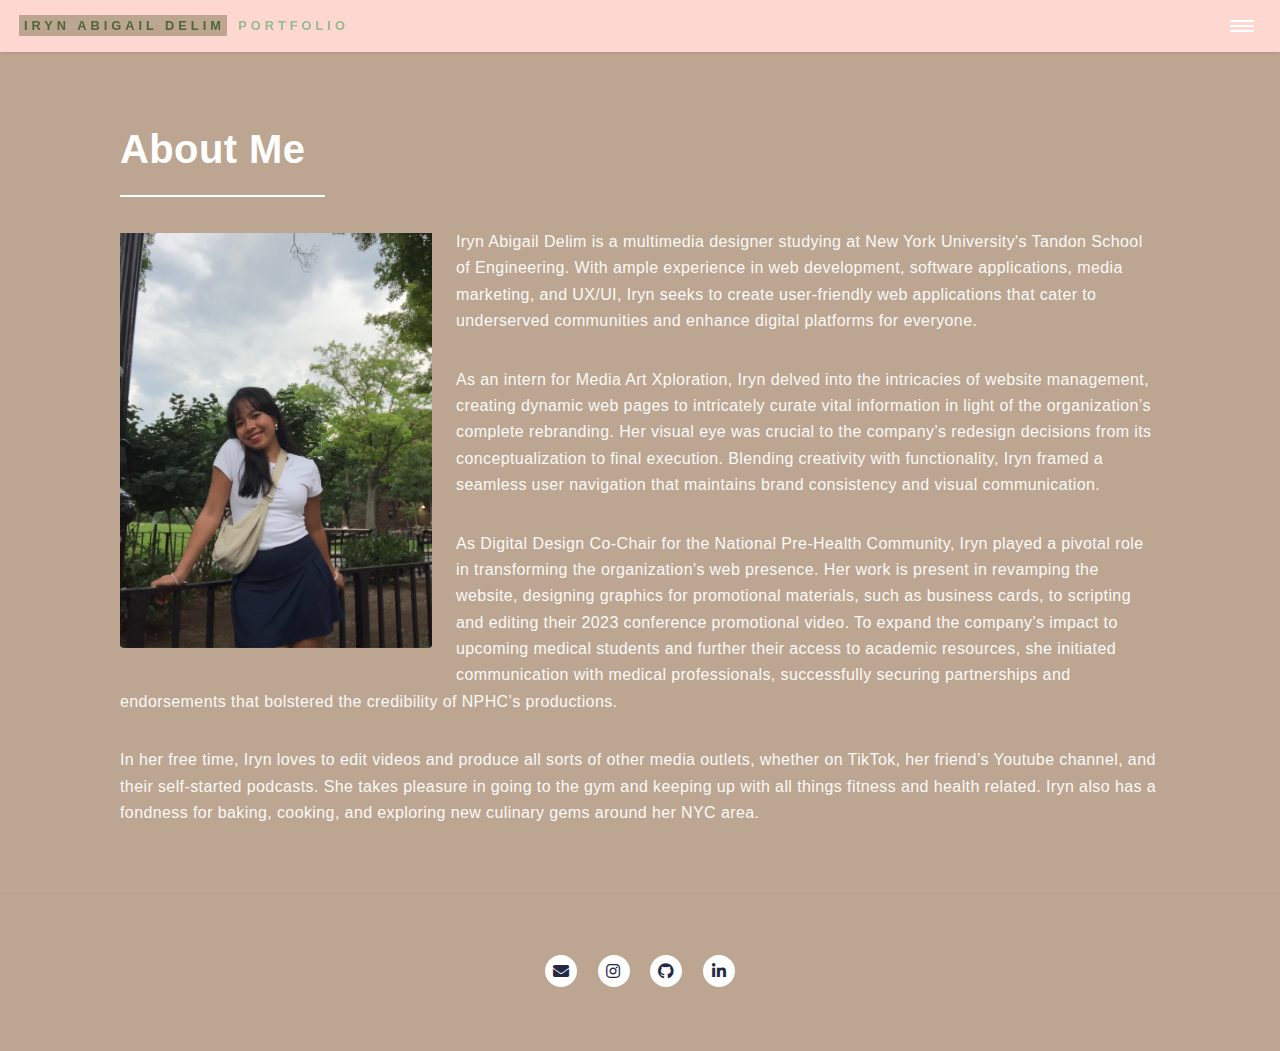
<file: aboutme.html>
<!DOCTYPE HTML>

<html>
	<head>
		<title>Iryn Abigail Delim - About Me</title>
		<meta charset="utf-8" />
		<meta name="viewport" content="width=device-width, initial-scale=1, user-scalable=no" />
		<link rel="stylesheet" href="assets/css/main.css" />
		<noscript><link rel="stylesheet" href="assets/css/noscript.css" /></noscript>
	</head>
	<body class="is-preload">

		<!-- Wrapper -->
			<div id="wrapper">

				<!-- Header -->
					<header id="header">
						<a href="index.html" class="logo"><strong>IRYN ABIGAIL DELIM</strong> <span>PORTFOLIO</span></a>
						<nav>
							<a href="#menu"></a>
						</nav>
					</header>

				<!-- Menu -->
					<nav id="menu">
						<ul class="links">
							<li><a href="index.html">Home</a></li>
							<li><a href="aboutme.html">About Me</a></li>
							<li><a href="work.html">Work</a></li>
							<li><a href="landing.html">Projects</a></li>
						</ul>
						<ul class="actions stacked">
							<li><a href="Resume.pdf" class="button primary fit">Resume</a></li>
						</ul>
					</nav>

				<!-- Main -->
					<div id="main" class="alt">
						<!-- One -->
						<section id="one">
							<div class="inner">
								<header class="major">
									<h1>About Me</h1>
								</header>
								<a class="image left" >
									<img src="images/headshot.png" alt="headshot"/> 
								</a>
								<div class="content">
									<div>
										<p>Iryn Abigail Delim is a multimedia designer studying at New York University's Tandon School of Engineering. With ample experience in web development, software applications, media marketing, and UX/UI, Iryn seeks to create user-friendly web applications that cater to underserved communities and enhance digital platforms for everyone.</p>
										<p>As an intern for Media Art Xploration, Iryn delved into the intricacies of website management, creating dynamic web pages to intricately curate vital information in light of the organization’s complete rebranding. Her visual eye was crucial to the company’s redesign decisions from its conceptualization to final execution. Blending creativity with functionality, Iryn framed a seamless user navigation that maintains brand consistency and visual communication.</p>
										<p>As Digital Design Co-Chair for the National Pre-Health Community, Iryn played a pivotal role in transforming the organization's web presence. Her work is present in revamping the website, designing graphics for promotional materials, such as business cards, to scripting and editing their 2023 conference promotional video. To expand the company’s impact to upcoming medical students and further their access to academic resources, she initiated communication with medical professionals, successfully securing partnerships and endorsements that bolstered the credibility of NPHC’s productions.</p>
										<p>In her free time, Iryn loves to edit videos and produce all sorts of other media outlets, whether on TikTok, her friend’s Youtube channel, and their self-started podcasts. She takes pleasure in going to the gym and keeping up with all things fitness and health related. Iryn also has a fondness for baking, cooking, and exploring new culinary gems around her NYC area.</p>
									</div>
							</section>
					</div>


				<!-- Footer -->
					<footer id="footer">
						<div class="inner">
							<ul class="icons">
								<li><a href="irynadelim@gmail.com" class="icon solid alt fa-envelope"><span class="label">Email</span></a></li>
								<li><a href="https://www.instagram.com/irynadelim/?hl=en" class="icon brands alt fa-instagram"><span class="label">Instagram</span></a></li>
								<li><a href="https://github.com/irynabi" class="icon brands alt fa-github"><span class="label">GitHub</span></a></li>
								<li><a href="https://www.linkedin.com/in/iryn-abigail-delim-1a783a264/" class="icon brands alt fa-linkedin-in"><span class="label">LinkedIn</span></a></li>
							</ul>
						</div>
					</footer>

			</div>

		<!-- Scripts -->
			<script src="assets/js/jquery.min.js"></script>
			<script src="assets/js/jquery.scrolly.min.js"></script>
			<script src="assets/js/jquery.scrollex.min.js"></script>
			<script src="assets/js/browser.min.js"></script>
			<script src="assets/js/breakpoints.min.js"></script>
			<script src="assets/js/util.js"></script>
			<script src="assets/js/main.js"></script>

	</body>
</html>
</file>
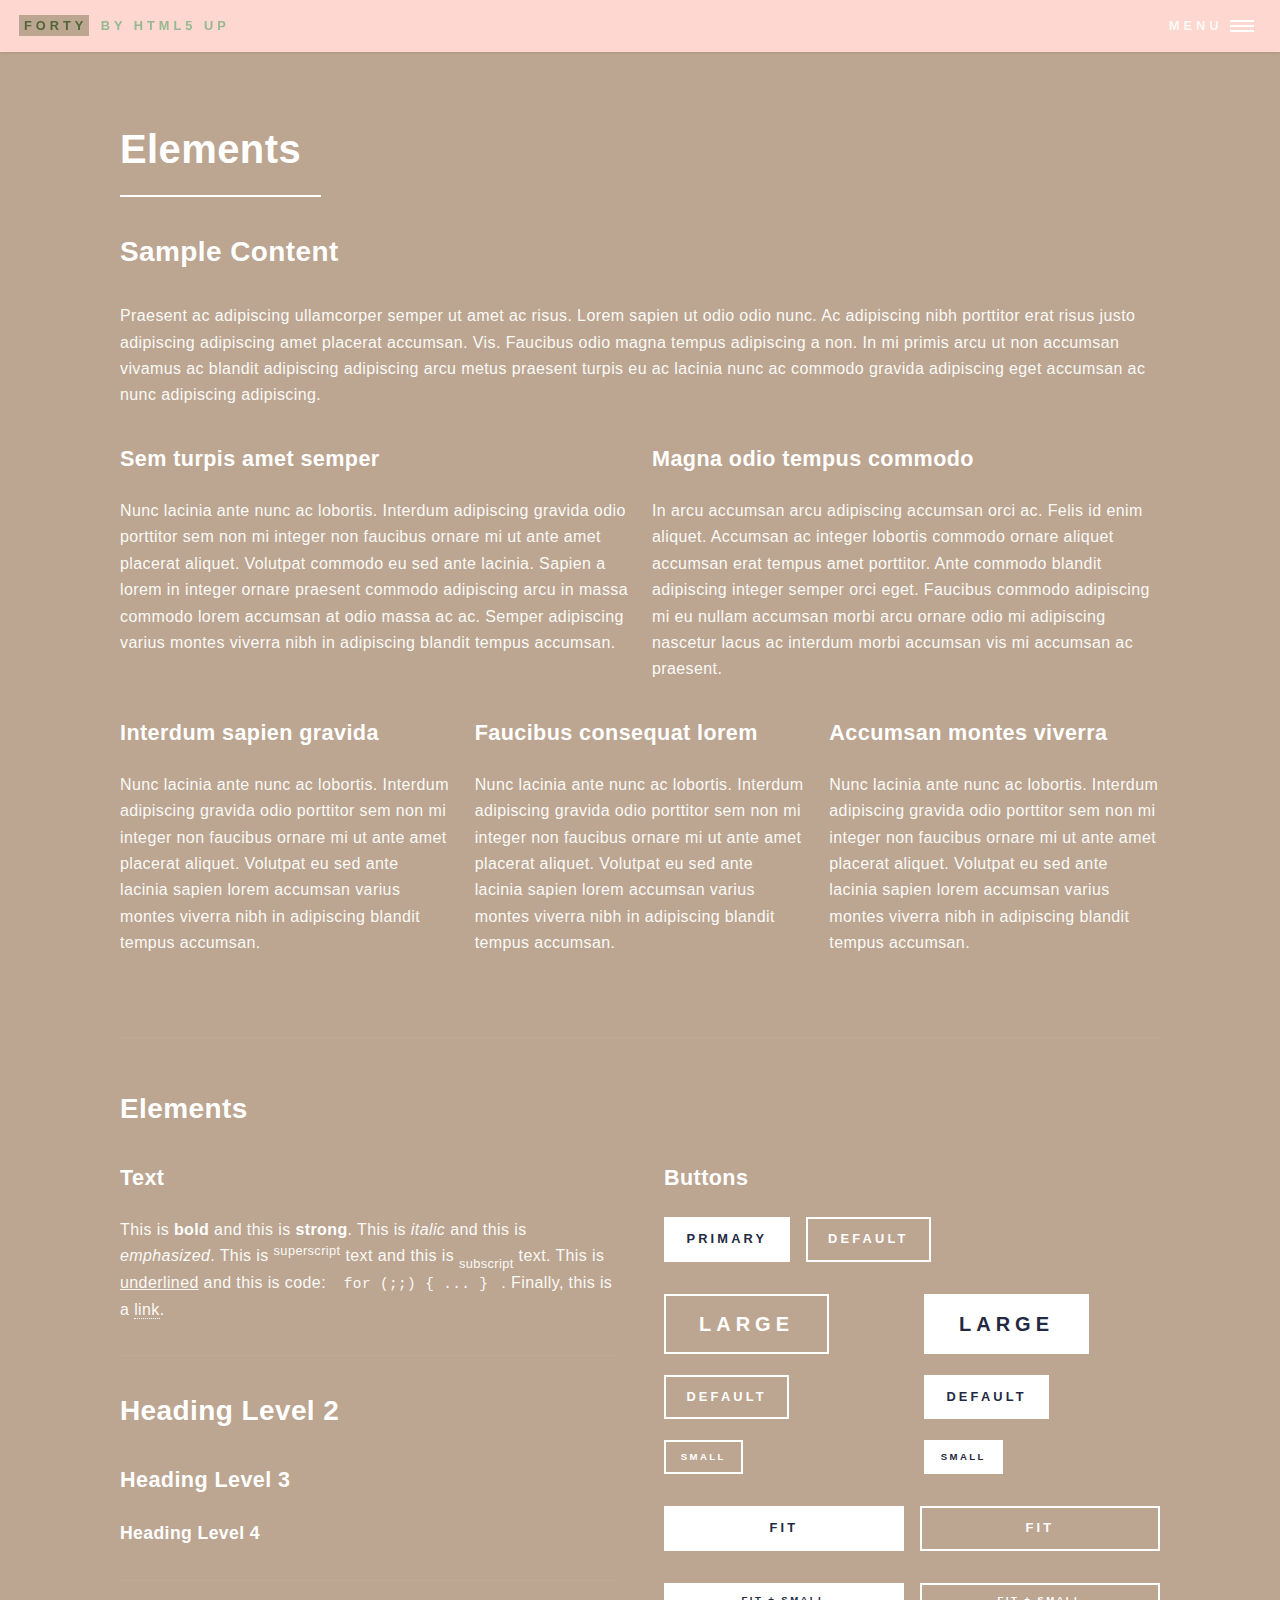
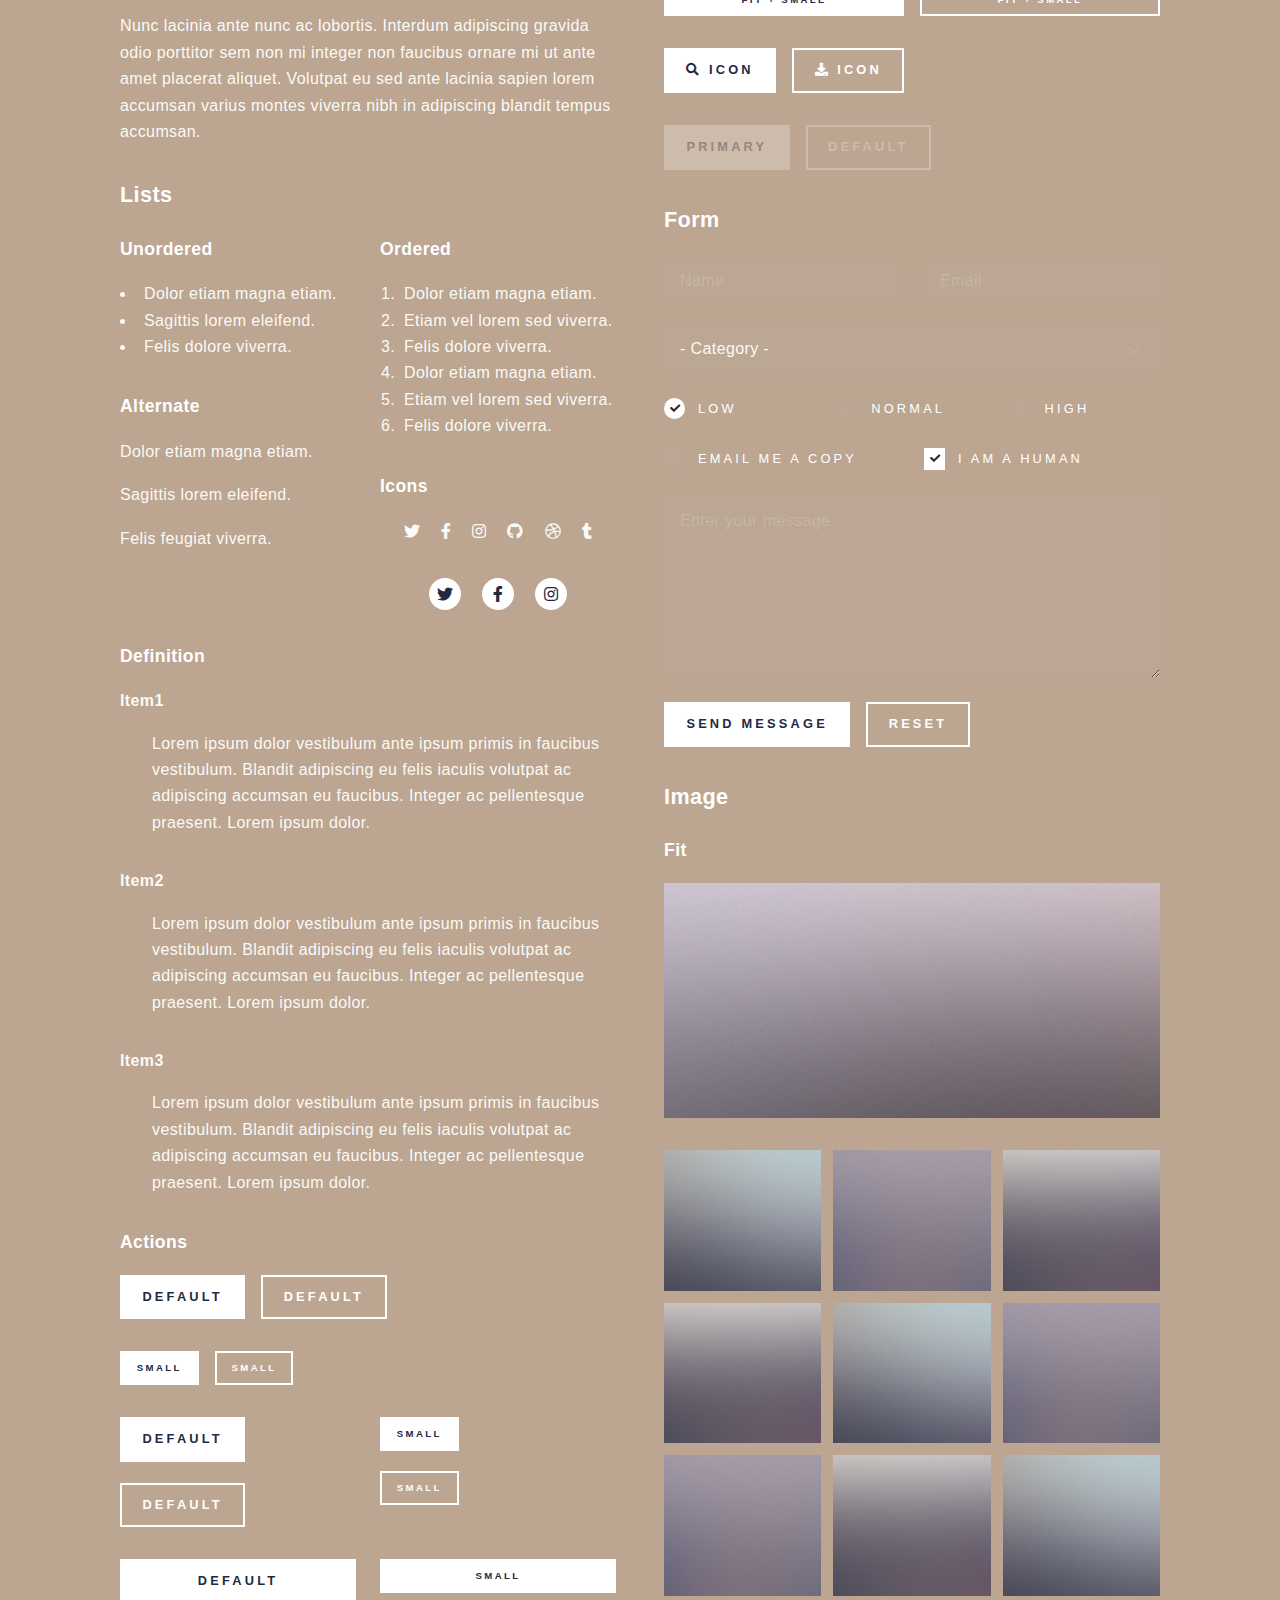
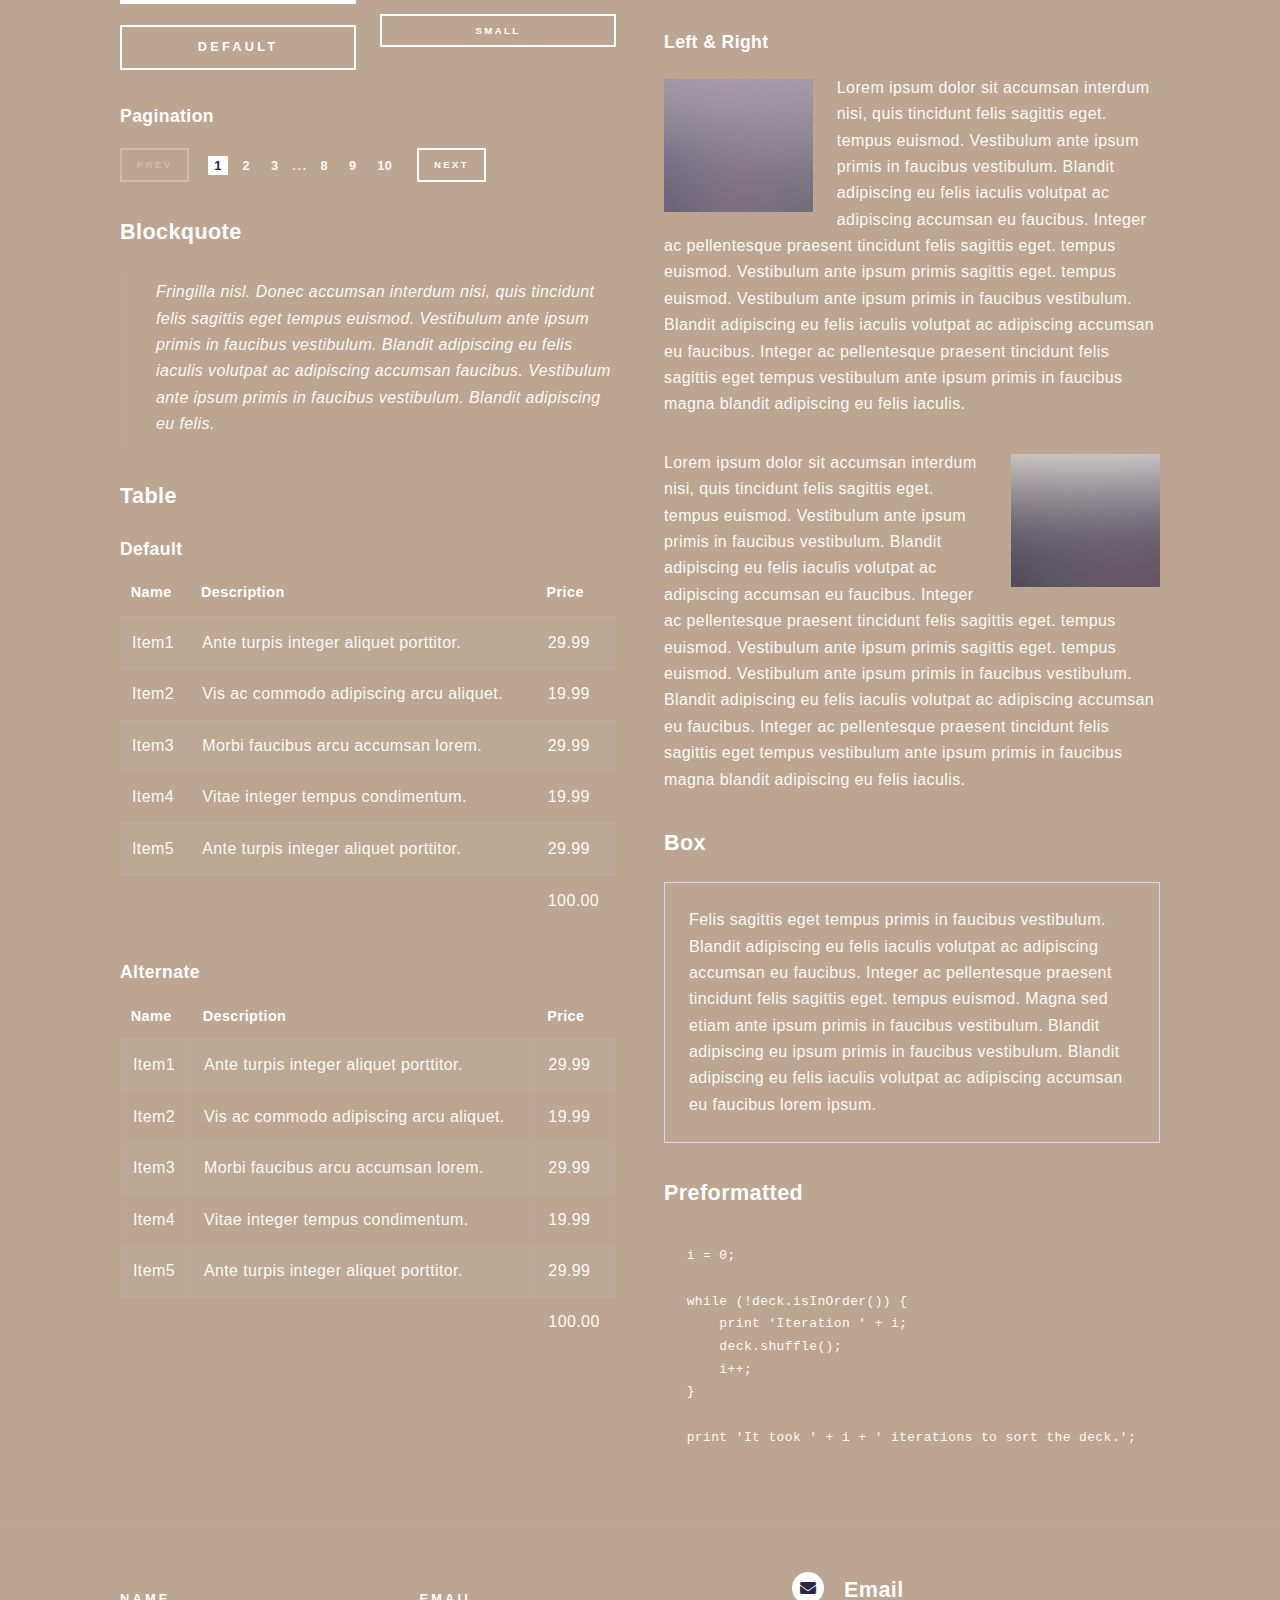
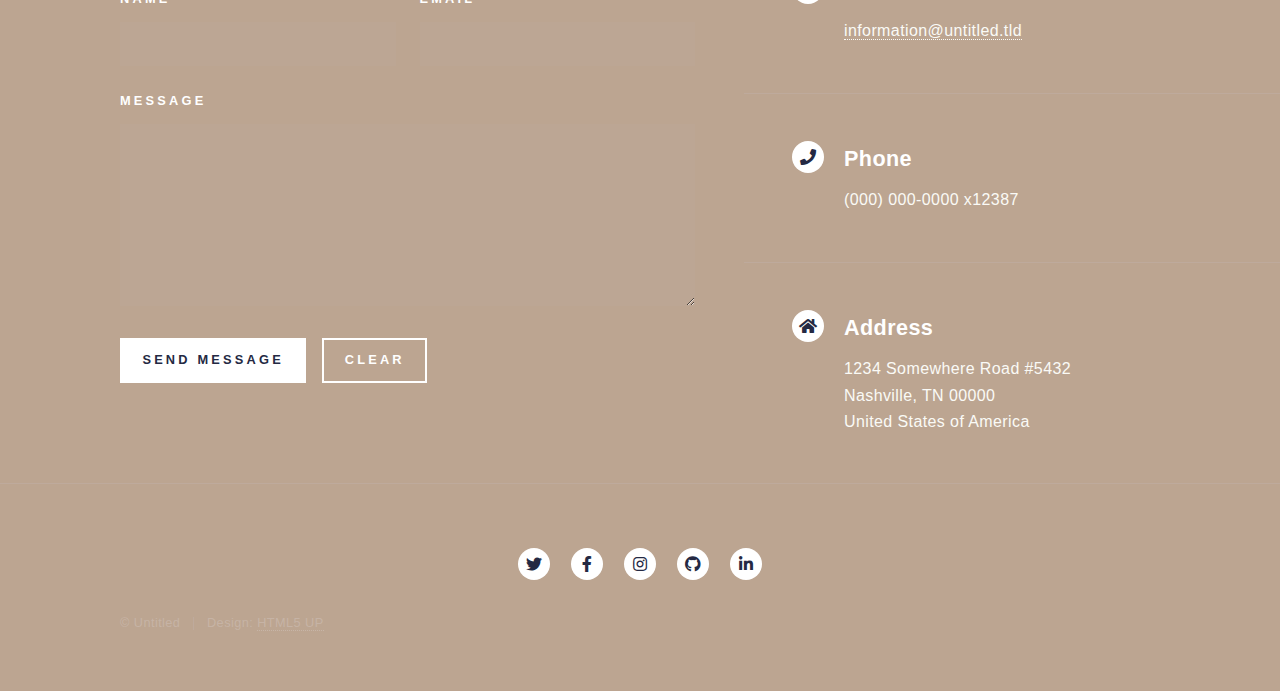
<file: elements.html>
<!DOCTYPE HTML>
<!--
	Forty by HTML5 UP
	html5up.net | @ajlkn
	Free for personal and commercial use under the CCA 3.0 license (html5up.net/license)
-->
<html>
	<head>
		<title>Elements - Forty by HTML5 UP</title>
		<meta charset="utf-8" />
		<meta name="viewport" content="width=device-width, initial-scale=1, user-scalable=no" />
		<link rel="stylesheet" href="assets/css/main.css" />
		<noscript><link rel="stylesheet" href="assets/css/noscript.css" /></noscript>
	</head>
	<body class="is-preload">

		<!-- Wrapper -->
			<div id="wrapper">

				<!-- Header -->
					<header id="header">
						<a href="index.html" class="logo"><strong>Forty</strong> <span>by HTML5 UP</span></a>
						<nav>
							<a href="#menu">Menu</a>
						</nav>
					</header>

				<!-- Menu -->
					<nav id="menu">
						<ul class="links">
							<li><a href="index.html">Home</a></li>
							<li><a href="landing.html">Landing</a></li>
							<li><a href="generic.html">Generic</a></li>
							<li><a href="elements.html">Elements</a></li>
						</ul>
						<ul class="actions stacked">
							<li><a href="#" class="button primary fit">Get Started</a></li>
							<li><a href="#" class="button fit">Log In</a></li>
						</ul>
					</nav>

				<!-- Main -->
					<div id="main" class="alt">

						<!-- One -->
							<section id="one">
								<div class="inner">
									<header class="major">
										<h1>Elements</h1>
									</header>

									<!-- Content -->
										<h2 id="content">Sample Content</h2>
										<p>Praesent ac adipiscing ullamcorper semper ut amet ac risus. Lorem sapien ut odio odio nunc. Ac adipiscing nibh porttitor erat risus justo adipiscing adipiscing amet placerat accumsan. Vis. Faucibus odio magna tempus adipiscing a non. In mi primis arcu ut non accumsan vivamus ac blandit adipiscing adipiscing arcu metus praesent turpis eu ac lacinia nunc ac commodo gravida adipiscing eget accumsan ac nunc adipiscing adipiscing.</p>
										<div class="row">
											<div class="col-6 col-12-small">
												<h3>Sem turpis amet semper</h3>
												<p>Nunc lacinia ante nunc ac lobortis. Interdum adipiscing gravida odio porttitor sem non mi integer non faucibus ornare mi ut ante amet placerat aliquet. Volutpat commodo eu sed ante lacinia. Sapien a lorem in integer ornare praesent commodo adipiscing arcu in massa commodo lorem accumsan at odio massa ac ac. Semper adipiscing varius montes viverra nibh in adipiscing blandit tempus accumsan.</p>
											</div>
											<div class="col-6 col-12-small">
												<h3>Magna odio tempus commodo</h3>
												<p>In arcu accumsan arcu adipiscing accumsan orci ac. Felis id enim aliquet. Accumsan ac integer lobortis commodo ornare aliquet accumsan erat tempus amet porttitor. Ante commodo blandit adipiscing integer semper orci eget. Faucibus commodo adipiscing mi eu nullam accumsan morbi arcu ornare odio mi adipiscing nascetur lacus ac interdum morbi accumsan vis mi accumsan ac praesent.</p>
											</div>
											<!-- Break -->
											<div class="col-4 col-12-medium">
												<h3>Interdum sapien gravida</h3>
												<p>Nunc lacinia ante nunc ac lobortis. Interdum adipiscing gravida odio porttitor sem non mi integer non faucibus ornare mi ut ante amet placerat aliquet. Volutpat eu sed ante lacinia sapien lorem accumsan varius montes viverra nibh in adipiscing blandit tempus accumsan.</p>
											</div>
											<div class="col-4 col-12-medium">
												<h3>Faucibus consequat lorem</h3>
												<p>Nunc lacinia ante nunc ac lobortis. Interdum adipiscing gravida odio porttitor sem non mi integer non faucibus ornare mi ut ante amet placerat aliquet. Volutpat eu sed ante lacinia sapien lorem accumsan varius montes viverra nibh in adipiscing blandit tempus accumsan.</p>
											</div>
											<div class="col-4 col-12-medium">
												<h3>Accumsan montes viverra</h3>
												<p>Nunc lacinia ante nunc ac lobortis. Interdum adipiscing gravida odio porttitor sem non mi integer non faucibus ornare mi ut ante amet placerat aliquet. Volutpat eu sed ante lacinia sapien lorem accumsan varius montes viverra nibh in adipiscing blandit tempus accumsan.</p>
											</div>
										</div>

									<hr class="major" />

									<!-- Elements -->
										<h2 id="elements">Elements</h2>
										<div class="row gtr-200">
											<div class="col-6 col-12-medium">

												<!-- Text stuff -->
													<h3>Text</h3>
													<p>This is <b>bold</b> and this is <strong>strong</strong>. This is <i>italic</i> and this is <em>emphasized</em>.
													This is <sup>superscript</sup> text and this is <sub>subscript</sub> text.
													This is <u>underlined</u> and this is code: <code>for (;;) { ... }</code>.
													Finally, this is a <a href="#">link</a>.</p>
													<hr />
													<h2>Heading Level 2</h2>
													<h3>Heading Level 3</h3>
													<h4>Heading Level 4</h4>
													<hr />
													<p>Nunc lacinia ante nunc ac lobortis. Interdum adipiscing gravida odio porttitor sem non mi integer non faucibus ornare mi ut ante amet placerat aliquet. Volutpat eu sed ante lacinia sapien lorem accumsan varius montes viverra nibh in adipiscing blandit tempus accumsan.</p>

												<!-- Lists -->
													<h3>Lists</h3>
													<div class="row">
														<div class="col-6 col-12-small">

															<h4>Unordered</h4>
															<ul>
																<li>Dolor etiam magna etiam.</li>
																<li>Sagittis lorem eleifend.</li>
																<li>Felis dolore viverra.</li>
															</ul>

															<h4>Alternate</h4>
															<ul class="alt">
																<li>Dolor etiam magna etiam.</li>
																<li>Sagittis lorem eleifend.</li>
																<li>Felis feugiat viverra.</li>
															</ul>

														</div>
														<div class="col-6 col-12-small">

															<h4>Ordered</h4>
															<ol>
																<li>Dolor etiam magna etiam.</li>
																<li>Etiam vel lorem sed viverra.</li>
																<li>Felis dolore viverra.</li>
																<li>Dolor etiam magna etiam.</li>
																<li>Etiam vel lorem sed viverra.</li>
																<li>Felis dolore viverra.</li>
															</ol>

															<h4>Icons</h4>
															<ul class="icons">
																<li><a href="#" class="icon brands fa-twitter"><span class="label">Twitter</span></a></li>
																<li><a href="#" class="icon brands fa-facebook-f"><span class="label">Facebook</span></a></li>
																<li><a href="#" class="icon brands fa-instagram"><span class="label">Instagram</span></a></li>
																<li><a href="#" class="icon brands fa-github"><span class="label">Github</span></a></li>
																<li><a href="#" class="icon brands fa-dribbble"><span class="label">Dribbble</span></a></li>
																<li><a href="#" class="icon brands fa-tumblr"><span class="label">Tumblr</span></a></li>
															</ul>
															<ul class="icons">
																<li><a href="#" class="icon brands alt fa-twitter"><span class="label">Twitter</span></a></li>
																<li><a href="#" class="icon brands alt fa-facebook-f"><span class="label">Facebook</span></a></li>
																<li><a href="#" class="icon brands alt fa-instagram"><span class="label">Instagram</span></a></li>
															</ul>

														</div>
													</div>
													<h4>Definition</h4>
													<dl>
														<dt>Item1</dt>
														<dd>
															<p>Lorem ipsum dolor vestibulum ante ipsum primis in faucibus vestibulum. Blandit adipiscing eu felis iaculis volutpat ac adipiscing accumsan eu faucibus. Integer ac pellentesque praesent. Lorem ipsum dolor.</p>
														</dd>
														<dt>Item2</dt>
														<dd>
															<p>Lorem ipsum dolor vestibulum ante ipsum primis in faucibus vestibulum. Blandit adipiscing eu felis iaculis volutpat ac adipiscing accumsan eu faucibus. Integer ac pellentesque praesent. Lorem ipsum dolor.</p>
														</dd>
														<dt>Item3</dt>
														<dd>
															<p>Lorem ipsum dolor vestibulum ante ipsum primis in faucibus vestibulum. Blandit adipiscing eu felis iaculis volutpat ac adipiscing accumsan eu faucibus. Integer ac pellentesque praesent. Lorem ipsum dolor.</p>
														</dd>
													</dl>

													<h4>Actions</h4>
													<ul class="actions">
														<li><a href="#" class="button primary">Default</a></li>
														<li><a href="#" class="button">Default</a></li>
													</ul>
													<ul class="actions small">
														<li><a href="#" class="button primary small">Small</a></li>
														<li><a href="#" class="button small">Small</a></li>
													</ul>
													<div class="row">
														<div class="col-6 col-12-small">
															<ul class="actions stacked">
																<li><a href="#" class="button primary">Default</a></li>
																<li><a href="#" class="button">Default</a></li>
															</ul>
														</div>
														<div class="col-6 col-12-small">
															<ul class="actions stacked">
																<li><a href="#" class="button primary small">Small</a></li>
																<li><a href="#" class="button small">Small</a></li>
															</ul>
														</div>
														<div class="col-6 col-12-small">
															<ul class="actions stacked">
																<li><a href="#" class="button primary fit">Default</a></li>
																<li><a href="#" class="button fit">Default</a></li>
															</ul>
														</div>
														<div class="col-6 col-12-small">
															<ul class="actions stacked">
																<li><a href="#" class="button primary small fit">Small</a></li>
																<li><a href="#" class="button small fit">Small</a></li>
															</ul>
														</div>
													</div>

													<h4>Pagination</h4>
													<ul class="pagination">
														<li><span class="button small disabled">Prev</span></li>
														<li><a href="#" class="page active">1</a></li>
														<li><a href="#" class="page">2</a></li>
														<li><a href="#" class="page">3</a></li>
														<li><span>&hellip;</span></li>
														<li><a href="#" class="page">8</a></li>
														<li><a href="#" class="page">9</a></li>
														<li><a href="#" class="page">10</a></li>
														<li><a href="#" class="button small">Next</a></li>
													</ul>

												<!-- Blockquote -->
													<h3>Blockquote</h3>
													<blockquote>Fringilla nisl. Donec accumsan interdum nisi, quis tincidunt felis sagittis eget tempus euismod. Vestibulum ante ipsum primis in faucibus vestibulum. Blandit adipiscing eu felis iaculis volutpat ac adipiscing accumsan faucibus. Vestibulum ante ipsum primis in faucibus vestibulum. Blandit adipiscing eu felis.</blockquote>

												<!-- Table -->
													<h3>Table</h3>

													<h4>Default</h4>
													<div class="table-wrapper">
														<table>
															<thead>
																<tr>
																	<th>Name</th>
																	<th>Description</th>
																	<th>Price</th>
																</tr>
															</thead>
															<tbody>
																<tr>
																	<td>Item1</td>
																	<td>Ante turpis integer aliquet porttitor.</td>
																	<td>29.99</td>
																</tr>
																<tr>
																	<td>Item2</td>
																	<td>Vis ac commodo adipiscing arcu aliquet.</td>
																	<td>19.99</td>
																</tr>
																<tr>
																	<td>Item3</td>
																	<td> Morbi faucibus arcu accumsan lorem.</td>
																	<td>29.99</td>
																</tr>
																<tr>
																	<td>Item4</td>
																	<td>Vitae integer tempus condimentum.</td>
																	<td>19.99</td>
																</tr>
																<tr>
																	<td>Item5</td>
																	<td>Ante turpis integer aliquet porttitor.</td>
																	<td>29.99</td>
																</tr>
															</tbody>
															<tfoot>
																<tr>
																	<td colspan="2"></td>
																	<td>100.00</td>
																</tr>
															</tfoot>
														</table>
													</div>

													<h4>Alternate</h4>
													<div class="table-wrapper">
														<table class="alt">
															<thead>
																<tr>
																	<th>Name</th>
																	<th>Description</th>
																	<th>Price</th>
																</tr>
															</thead>
															<tbody>
																<tr>
																	<td>Item1</td>
																	<td>Ante turpis integer aliquet porttitor.</td>
																	<td>29.99</td>
																</tr>
																<tr>
																	<td>Item2</td>
																	<td>Vis ac commodo adipiscing arcu aliquet.</td>
																	<td>19.99</td>
																</tr>
																<tr>
																	<td>Item3</td>
																	<td> Morbi faucibus arcu accumsan lorem.</td>
																	<td>29.99</td>
																</tr>
																<tr>
																	<td>Item4</td>
																	<td>Vitae integer tempus condimentum.</td>
																	<td>19.99</td>
																</tr>
																<tr>
																	<td>Item5</td>
																	<td>Ante turpis integer aliquet porttitor.</td>
																	<td>29.99</td>
																</tr>
															</tbody>
															<tfoot>
																<tr>
																	<td colspan="2"></td>
																	<td>100.00</td>
																</tr>
															</tfoot>
														</table>
													</div>

											</div>
											<div class="col-6 col-12-medium">

												<!-- Buttons -->
													<h3>Buttons</h3>
													<ul class="actions">
														<li><a href="#" class="button primary">Primary</a></li>
														<li><a href="#" class="button">Default</a></li>
													</ul>
													<div class="row">
														<div class="col-6 col-12-xsmall">
															<ul class="actions stacked">
																<li><a href="#" class="button large">Large</a></li>
																<li><a href="#" class="button">Default</a></li>
																<li><a href="#" class="button small">Small</a></li>
															</ul>
														</div>
														<div class="col-6 col-12-xsmall">
															<ul class="actions stacked">
																<li><a href="#" class="button primary large">Large</a></li>
																<li><a href="#" class="button primary">Default</a></li>
																<li><a href="#" class="button primary small">Small</a></li>
															</ul>
														</div>
													</div>
													<ul class="actions fit">
														<li><a href="#" class="button primary fit">Fit</a></li>
														<li><a href="#" class="button fit">Fit</a></li>
													</ul>
													<ul class="actions fit small">
														<li><a href="#" class="button primary fit small">Fit + Small</a></li>
														<li><a href="#" class="button fit small">Fit + Small</a></li>
													</ul>
													<ul class="actions">
														<li><a href="#" class="button primary icon solid fa-search">Icon</a></li>
														<li><a href="#" class="button icon solid fa-download">Icon</a></li>
													</ul>
													<ul class="actions">
														<li><span class="button primary disabled">Primary</span></li>
														<li><span class="button disabled">Default</span></li>
													</ul>

												<!-- Form -->
													<h3>Form</h3>

													<form method="post" action="#">
														<div class="row gtr-uniform">
															<div class="col-6 col-12-xsmall">
																<input type="text" name="demo-name" id="demo-name" value="" placeholder="Name" />
															</div>
															<div class="col-6 col-12-xsmall">
																<input type="email" name="demo-email" id="demo-email" value="" placeholder="Email" />
															</div>
															<!-- Break -->
															<div class="col-12">
																<select name="demo-category" id="demo-category">
																	<option value="">- Category -</option>
																	<option value="1">Manufacturing</option>
																	<option value="1">Shipping</option>
																	<option value="1">Administration</option>
																	<option value="1">Human Resources</option>
																</select>
															</div>
															<!-- Break -->
															<div class="col-4 col-12-small">
																<input type="radio" id="demo-priority-low" name="demo-priority" checked>
																<label for="demo-priority-low">Low</label>
															</div>
															<div class="col-4 col-12-small">
																<input type="radio" id="demo-priority-normal" name="demo-priority">
																<label for="demo-priority-normal">Normal</label>
															</div>
															<div class="col-4 col-12-small">
																<input type="radio" id="demo-priority-high" name="demo-priority">
																<label for="demo-priority-high">High</label>
															</div>
															<!-- Break -->
															<div class="col-6 col-12-small">
																<input type="checkbox" id="demo-copy" name="demo-copy">
																<label for="demo-copy">Email me a copy</label>
															</div>
															<div class="col-6 col-12-small">
																<input type="checkbox" id="demo-human" name="demo-human" checked>
																<label for="demo-human">I am a human</label>
															</div>
															<!-- Break -->
															<div class="col-12">
																<textarea name="demo-message" id="demo-message" placeholder="Enter your message" rows="6"></textarea>
															</div>
															<!-- Break -->
															<div class="col-12">
																<ul class="actions">
																	<li><input type="submit" value="Send Message" class="primary" /></li>
																	<li><input type="reset" value="Reset" /></li>
																</ul>
															</div>
														</div>
													</form>

												<!-- Image -->
													<h3>Image</h3>

													<h4>Fit</h4>
													<span class="image fit"><img src="images/pic03.jpg" alt="" /></span>
													<div class="box alt">
														<div class="row gtr-50 gtr-uniform">
															<div class="col-4"><span class="image fit"><img src="images/pic08.jpg" alt="" /></span></div>
															<div class="col-4"><span class="image fit"><img src="images/pic09.jpg" alt="" /></span></div>
															<div class="col-4"><span class="image fit"><img src="images/pic10.jpg" alt="" /></span></div>
															<!-- Break -->
															<div class="col-4"><span class="image fit"><img src="images/pic10.jpg" alt="" /></span></div>
															<div class="col-4"><span class="image fit"><img src="images/pic08.jpg" alt="" /></span></div>
															<div class="col-4"><span class="image fit"><img src="images/pic09.jpg" alt="" /></span></div>
															<!-- Break -->
															<div class="col-4"><span class="image fit"><img src="images/pic09.jpg" alt="" /></span></div>
															<div class="col-4"><span class="image fit"><img src="images/pic10.jpg" alt="" /></span></div>
															<div class="col-4"><span class="image fit"><img src="images/pic08.jpg" alt="" /></span></div>
														</div>
													</div>

													<h4>Left &amp; Right</h4>
													<p><span class="image left"><img src="images/pic09.jpg" alt="" /></span>Lorem ipsum dolor sit accumsan interdum nisi, quis tincidunt felis sagittis eget. tempus euismod. Vestibulum ante ipsum primis in faucibus vestibulum. Blandit adipiscing eu felis iaculis volutpat ac adipiscing accumsan eu faucibus. Integer ac pellentesque praesent tincidunt felis sagittis eget. tempus euismod. Vestibulum ante ipsum primis sagittis eget. tempus euismod. Vestibulum ante ipsum primis in faucibus vestibulum. Blandit adipiscing eu felis iaculis volutpat ac adipiscing accumsan eu faucibus. Integer ac pellentesque praesent tincidunt felis sagittis eget tempus vestibulum ante ipsum primis in faucibus magna blandit adipiscing eu felis iaculis.</p>
													<p><span class="image right"><img src="images/pic10.jpg" alt="" /></span>Lorem ipsum dolor sit accumsan interdum nisi, quis tincidunt felis sagittis eget. tempus euismod. Vestibulum ante ipsum primis in faucibus vestibulum. Blandit adipiscing eu felis iaculis volutpat ac adipiscing accumsan eu faucibus. Integer ac pellentesque praesent tincidunt felis sagittis eget. tempus euismod. Vestibulum ante ipsum primis sagittis eget. tempus euismod. Vestibulum ante ipsum primis in faucibus vestibulum. Blandit adipiscing eu felis iaculis volutpat ac adipiscing accumsan eu faucibus. Integer ac pellentesque praesent tincidunt felis sagittis eget tempus vestibulum ante ipsum primis in faucibus magna blandit adipiscing eu felis iaculis.</p>

												<!-- Box -->
													<h3>Box</h3>
													<div class="box">
														<p>Felis sagittis eget tempus primis in faucibus vestibulum. Blandit adipiscing eu felis iaculis volutpat ac adipiscing accumsan eu faucibus. Integer ac pellentesque praesent tincidunt felis sagittis eget. tempus euismod. Magna sed etiam ante ipsum primis in faucibus vestibulum. Blandit adipiscing eu ipsum primis in faucibus vestibulum. Blandit adipiscing eu felis iaculis volutpat ac adipiscing accumsan eu faucibus lorem ipsum.</p>
													</div>

												<!-- Preformatted Code -->
													<h3>Preformatted</h3>
													<pre><code>i = 0;

while (!deck.isInOrder()) {
    print 'Iteration ' + i;
    deck.shuffle();
    i++;
}

print 'It took ' + i + ' iterations to sort the deck.';
</code></pre>

											</div>
										</div>

								</div>
							</section>

					</div>

				<!-- Contact -->
					<section id="contact">
						<div class="inner">
							<section>
								<form method="post" action="#">
									<div class="fields">
										<div class="field half">
											<label for="name">Name</label>
											<input type="text" name="name" id="name" />
										</div>
										<div class="field half">
											<label for="email">Email</label>
											<input type="text" name="email" id="email" />
										</div>
										<div class="field">
											<label for="message">Message</label>
											<textarea name="message" id="message" rows="6"></textarea>
										</div>
									</div>
									<ul class="actions">
										<li><input type="submit" value="Send Message" class="primary" /></li>
										<li><input type="reset" value="Clear" /></li>
									</ul>
								</form>
							</section>
							<section class="split">
								<section>
									<div class="contact-method">
										<span class="icon solid alt fa-envelope"></span>
										<h3>Email</h3>
										<a href="#">information@untitled.tld</a>
									</div>
								</section>
								<section>
									<div class="contact-method">
										<span class="icon solid alt fa-phone"></span>
										<h3>Phone</h3>
										<span>(000) 000-0000 x12387</span>
									</div>
								</section>
								<section>
									<div class="contact-method">
										<span class="icon solid alt fa-home"></span>
										<h3>Address</h3>
										<span>1234 Somewhere Road #5432<br />
										Nashville, TN 00000<br />
										United States of America</span>
									</div>
								</section>
							</section>
						</div>
					</section>

				<!-- Footer -->
					<footer id="footer">
						<div class="inner">
							<ul class="icons">
								<li><a href="#" class="icon brands alt fa-twitter"><span class="label">Twitter</span></a></li>
								<li><a href="#" class="icon brands alt fa-facebook-f"><span class="label">Facebook</span></a></li>
								<li><a href="#" class="icon brands alt fa-instagram"><span class="label">Instagram</span></a></li>
								<li><a href="#" class="icon brands alt fa-github"><span class="label">GitHub</span></a></li>
								<li><a href="#" class="icon brands alt fa-linkedin-in"><span class="label">LinkedIn</span></a></li>
							</ul>
							<ul class="copyright">
								<li>&copy; Untitled</li><li>Design: <a href="https://html5up.net">HTML5 UP</a></li>
							</ul>
						</div>
					</footer>

			</div>

		<!-- Scripts -->
			<script src="assets/js/jquery.min.js"></script>
			<script src="assets/js/jquery.scrolly.min.js"></script>
			<script src="assets/js/jquery.scrollex.min.js"></script>
			<script src="assets/js/browser.min.js"></script>
			<script src="assets/js/breakpoints.min.js"></script>
			<script src="assets/js/util.js"></script>
			<script src="assets/js/main.js"></script>

	</body>
</html>
</file>
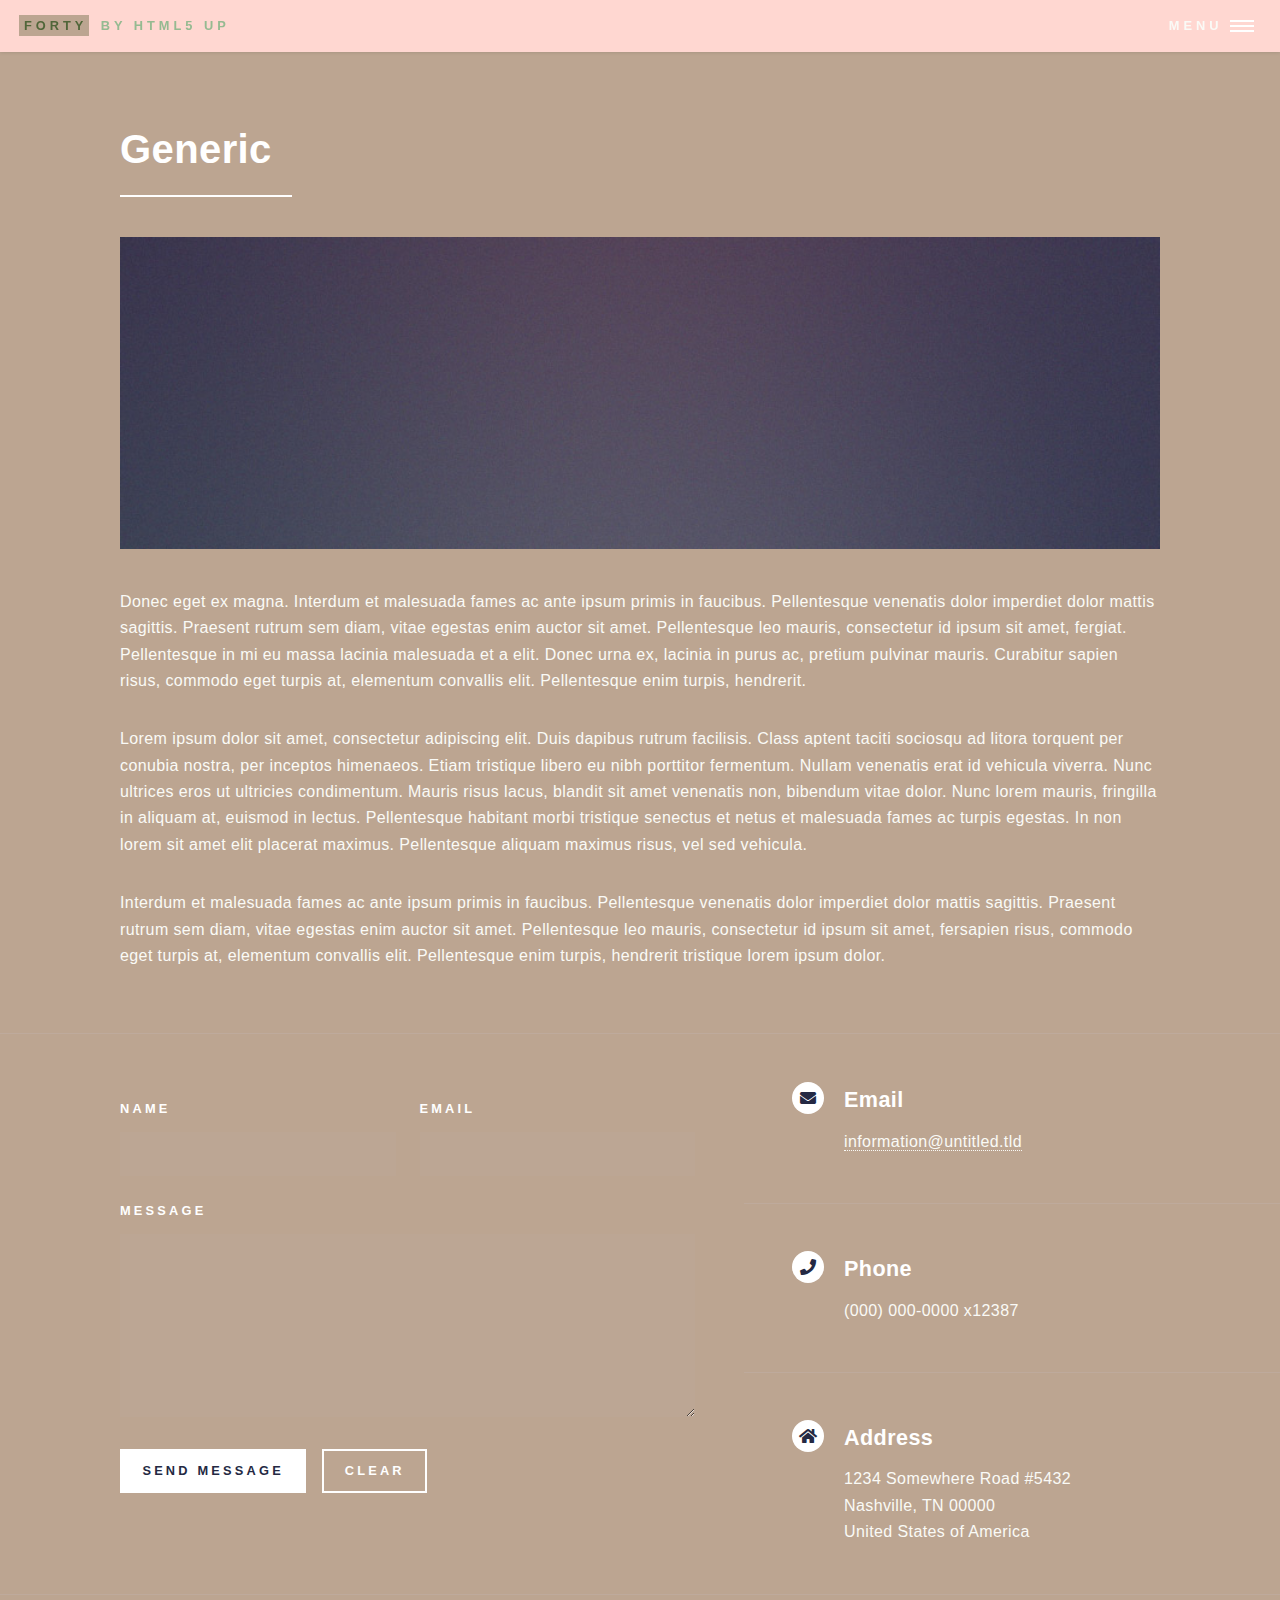
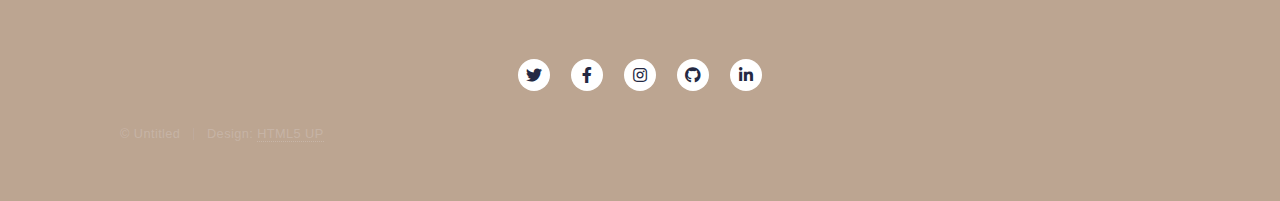
<file: generic.html>
<!DOCTYPE HTML>
<!--
	Forty by HTML5 UP
	html5up.net | @ajlkn
	Free for personal and commercial use under the CCA 3.0 license (html5up.net/license)
-->
<html>
	<head>
		<title>Generic - Forty by HTML5 UP</title>
		<meta charset="utf-8" />
		<meta name="viewport" content="width=device-width, initial-scale=1, user-scalable=no" />
		<link rel="stylesheet" href="assets/css/main.css" />
		<noscript><link rel="stylesheet" href="assets/css/noscript.css" /></noscript>
	</head>
	<body class="is-preload">

		<!-- Wrapper -->
			<div id="wrapper">

				<!-- Header -->
					<header id="header">
						<a href="index.html" class="logo"><strong>Forty</strong> <span>by HTML5 UP</span></a>
						<nav>
							<a href="#menu">Menu</a>
						</nav>
					</header>

				<!-- Menu -->
					<nav id="menu">
						<ul class="links">
							<li><a href="index.html">Home</a></li>
							<li><a href="landing.html">Landing</a></li>
							<li><a href="generic.html">Generic</a></li>
							<li><a href="elements.html">Elements</a></li>
						</ul>
						<ul class="actions stacked">
							<li><a href="#" class="button primary fit">Get Started</a></li>
							<li><a href="#" class="button fit">Log In</a></li>
						</ul>
					</nav>

				<!-- Main -->
					<div id="main" class="alt">

						<!-- One -->
							<section id="one">
								<div class="inner">
									<header class="major">
										<h1>Generic</h1>
									</header>
									<span class="image main"><img src="images/pic11.jpg" alt="" /></span>
									<p>Donec eget ex magna. Interdum et malesuada fames ac ante ipsum primis in faucibus. Pellentesque venenatis dolor imperdiet dolor mattis sagittis. Praesent rutrum sem diam, vitae egestas enim auctor sit amet. Pellentesque leo mauris, consectetur id ipsum sit amet, fergiat. Pellentesque in mi eu massa lacinia malesuada et a elit. Donec urna ex, lacinia in purus ac, pretium pulvinar mauris. Curabitur sapien risus, commodo eget turpis at, elementum convallis elit. Pellentesque enim turpis, hendrerit.</p>
									<p>Lorem ipsum dolor sit amet, consectetur adipiscing elit. Duis dapibus rutrum facilisis. Class aptent taciti sociosqu ad litora torquent per conubia nostra, per inceptos himenaeos. Etiam tristique libero eu nibh porttitor fermentum. Nullam venenatis erat id vehicula viverra. Nunc ultrices eros ut ultricies condimentum. Mauris risus lacus, blandit sit amet venenatis non, bibendum vitae dolor. Nunc lorem mauris, fringilla in aliquam at, euismod in lectus. Pellentesque habitant morbi tristique senectus et netus et malesuada fames ac turpis egestas. In non lorem sit amet elit placerat maximus. Pellentesque aliquam maximus risus, vel sed vehicula.</p>
									<p>Interdum et malesuada fames ac ante ipsum primis in faucibus. Pellentesque venenatis dolor imperdiet dolor mattis sagittis. Praesent rutrum sem diam, vitae egestas enim auctor sit amet. Pellentesque leo mauris, consectetur id ipsum sit amet, fersapien risus, commodo eget turpis at, elementum convallis elit. Pellentesque enim turpis, hendrerit tristique lorem ipsum dolor.</p>
								</div>
							</section>

					</div>

				<!-- Contact -->
					<section id="contact">
						<div class="inner">
							<section>
								<form method="post" action="#">
									<div class="fields">
										<div class="field half">
											<label for="name">Name</label>
											<input type="text" name="name" id="name" />
										</div>
										<div class="field half">
											<label for="email">Email</label>
											<input type="text" name="email" id="email" />
										</div>
										<div class="field">
											<label for="message">Message</label>
											<textarea name="message" id="message" rows="6"></textarea>
										</div>
									</div>
									<ul class="actions">
										<li><input type="submit" value="Send Message" class="primary" /></li>
										<li><input type="reset" value="Clear" /></li>
									</ul>
								</form>
							</section>
							<section class="split">
								<section>
									<div class="contact-method">
										<span class="icon solid alt fa-envelope"></span>
										<h3>Email</h3>
										<a href="#">information@untitled.tld</a>
									</div>
								</section>
								<section>
									<div class="contact-method">
										<span class="icon solid alt fa-phone"></span>
										<h3>Phone</h3>
										<span>(000) 000-0000 x12387</span>
									</div>
								</section>
								<section>
									<div class="contact-method">
										<span class="icon solid alt fa-home"></span>
										<h3>Address</h3>
										<span>1234 Somewhere Road #5432<br />
										Nashville, TN 00000<br />
										United States of America</span>
									</div>
								</section>
							</section>
						</div>
					</section>

				<!-- Footer -->
					<footer id="footer">
						<div class="inner">
							<ul class="icons">
								<li><a href="#" class="icon brands alt fa-twitter"><span class="label">Twitter</span></a></li>
								<li><a href="#" class="icon brands alt fa-facebook-f"><span class="label">Facebook</span></a></li>
								<li><a href="#" class="icon brands alt fa-instagram"><span class="label">Instagram</span></a></li>
								<li><a href="#" class="icon brands alt fa-github"><span class="label">GitHub</span></a></li>
								<li><a href="#" class="icon brands alt fa-linkedin-in"><span class="label">LinkedIn</span></a></li>
							</ul>
							<ul class="copyright">
								<li>&copy; Untitled</li><li>Design: <a href="https://html5up.net">HTML5 UP</a></li>
							</ul>
						</div>
					</footer>

			</div>

		<!-- Scripts -->
			<script src="assets/js/jquery.min.js"></script>
			<script src="assets/js/jquery.scrolly.min.js"></script>
			<script src="assets/js/jquery.scrollex.min.js"></script>
			<script src="assets/js/browser.min.js"></script>
			<script src="assets/js/breakpoints.min.js"></script>
			<script src="assets/js/util.js"></script>
			<script src="assets/js/main.js"></script>

	</body>
</html>
</file>
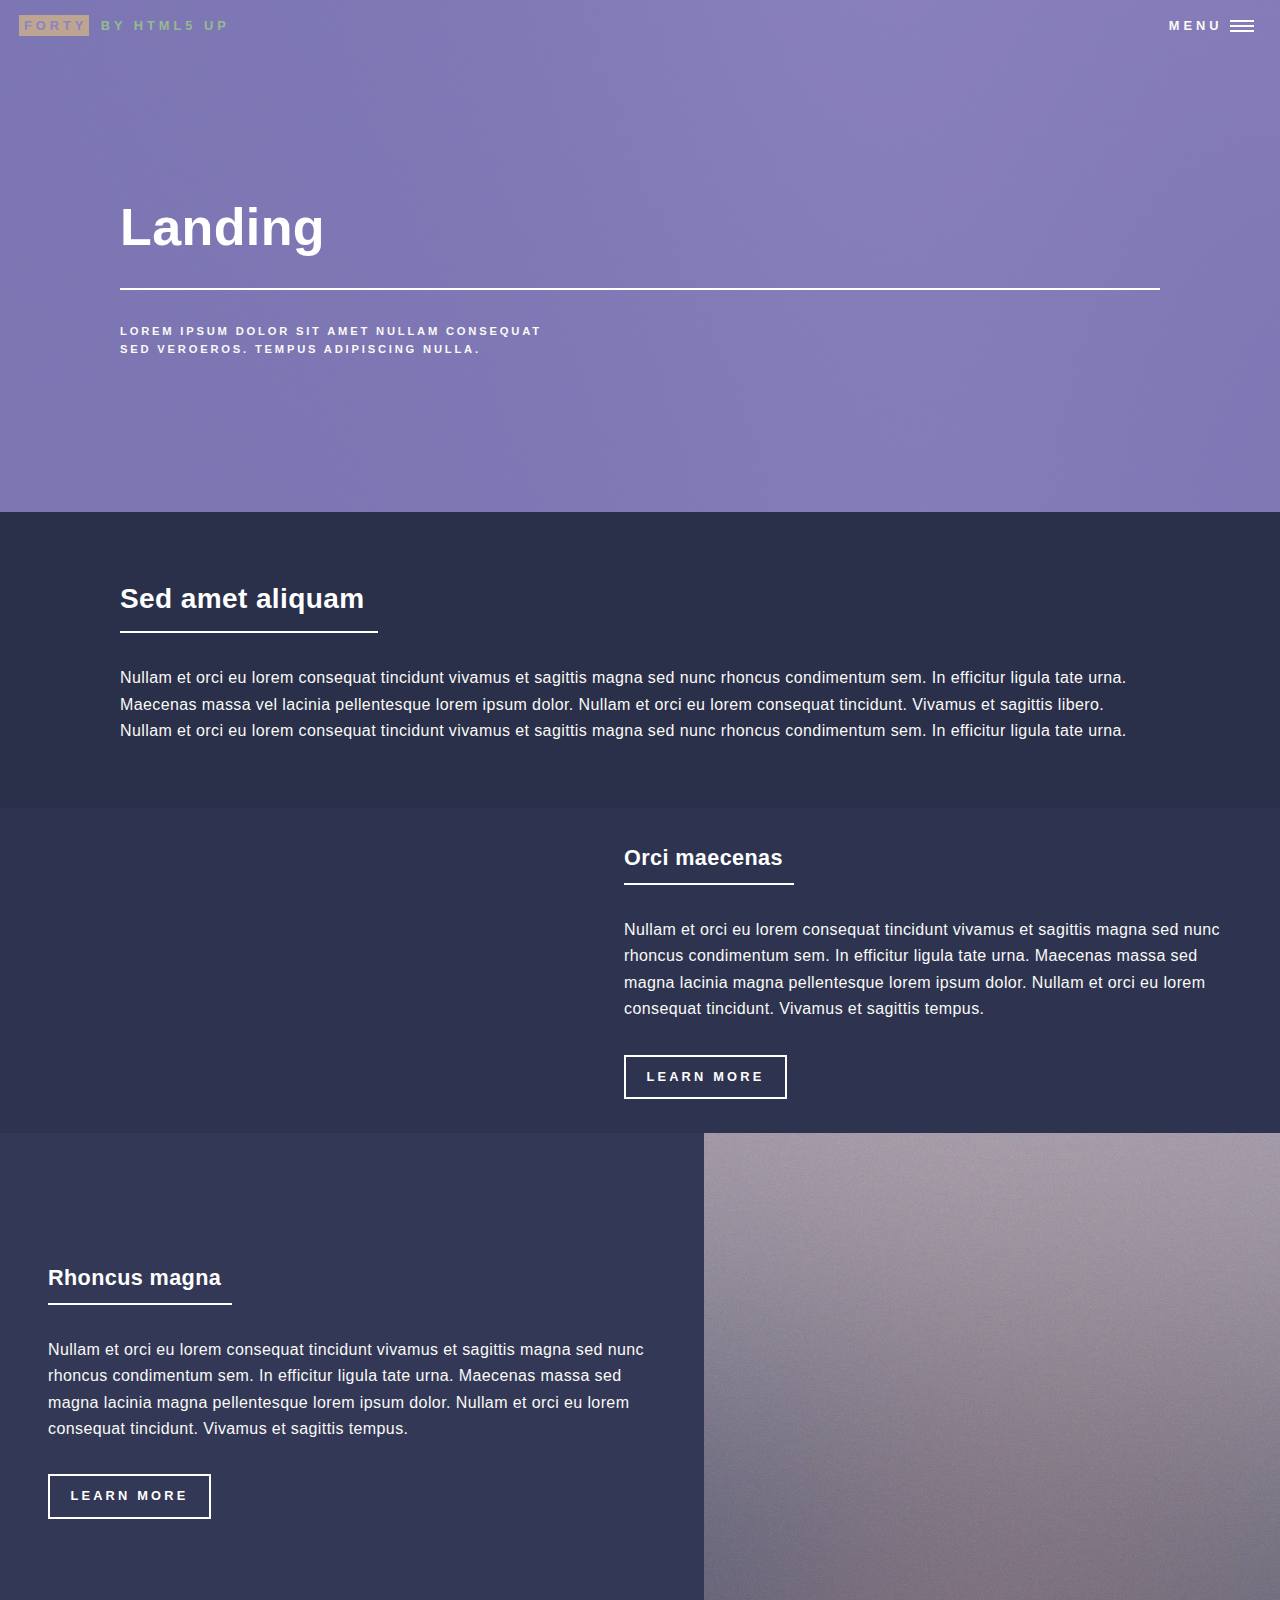
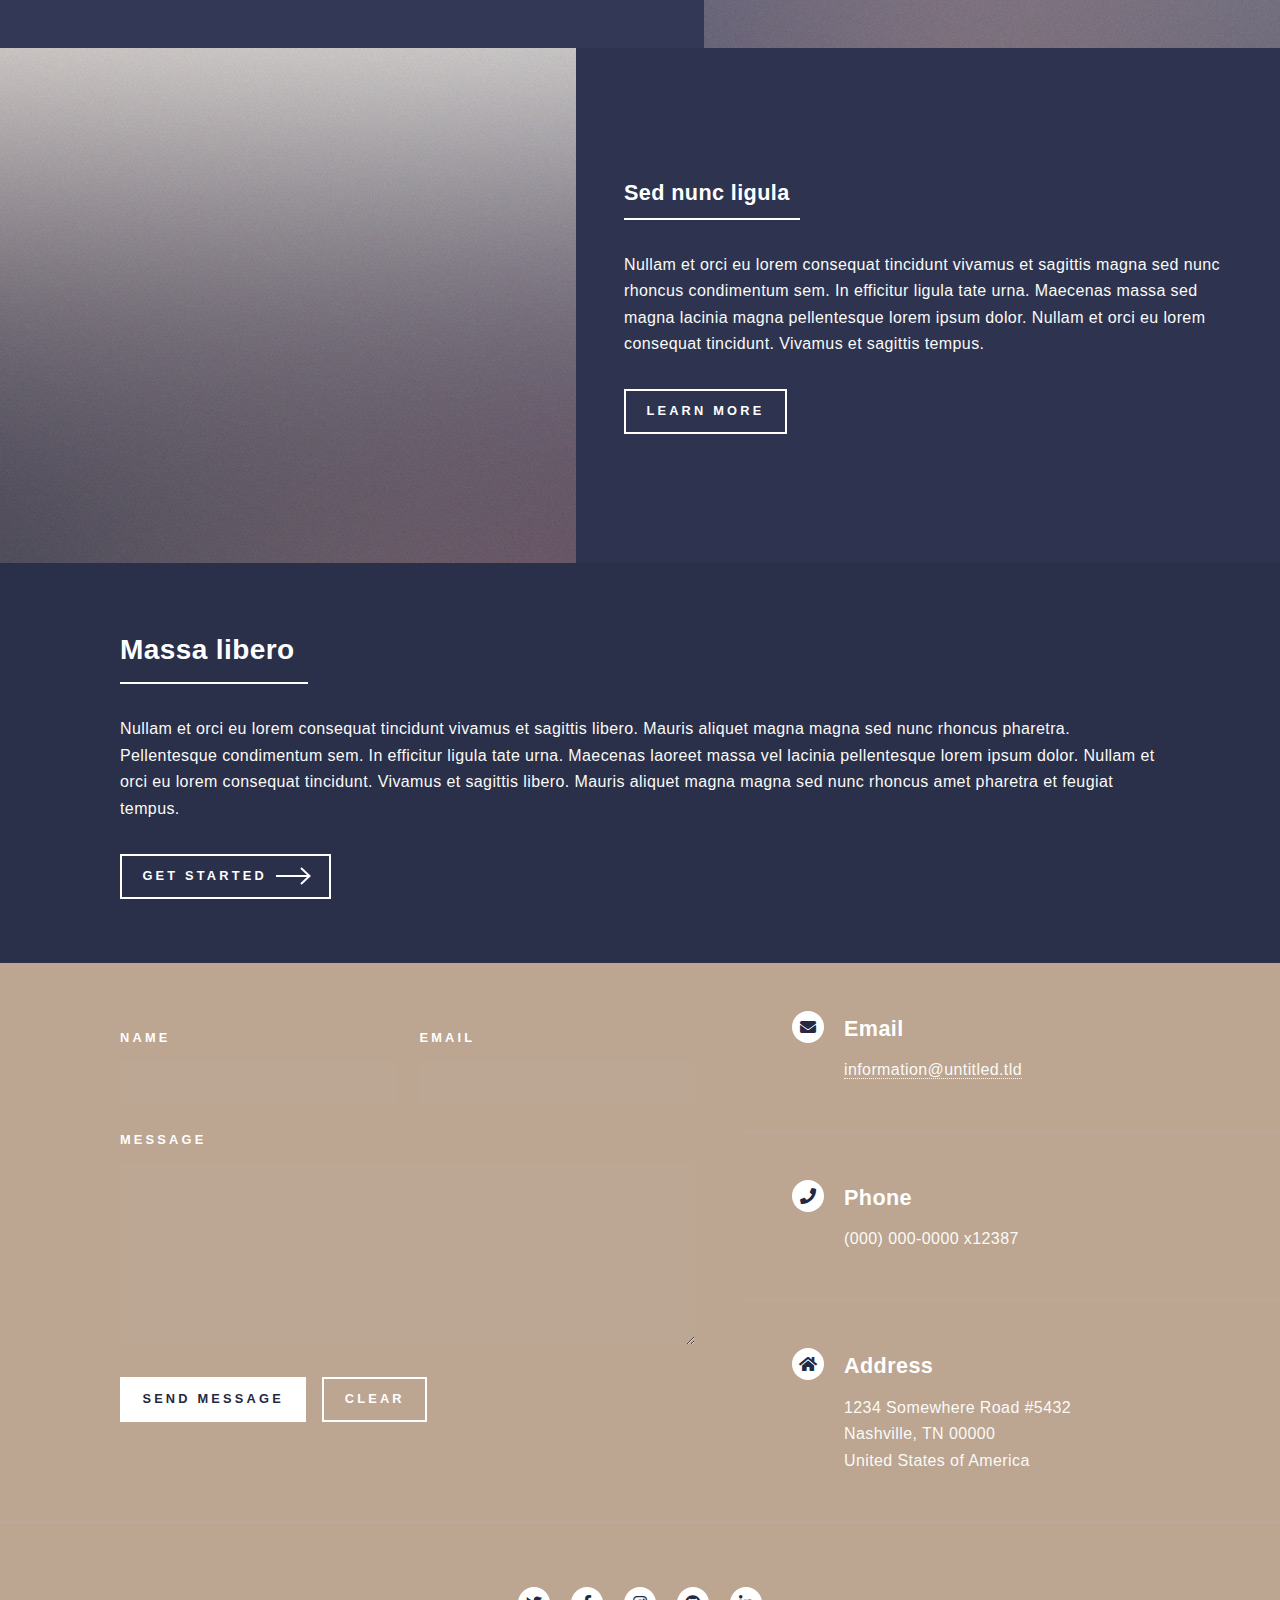
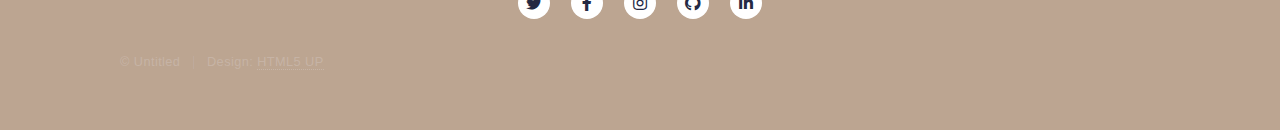
<file: landing.html>
<!DOCTYPE HTML>
<!--
	Forty by HTML5 UP
	html5up.net | @ajlkn
	Free for personal and commercial use under the CCA 3.0 license (html5up.net/license)
-->
<html>
	<head>
		<title>Landing - Forty by HTML5 UP</title>
		<meta charset="utf-8" />
		<meta name="viewport" content="width=device-width, initial-scale=1, user-scalable=no" />
		<link rel="stylesheet" href="assets/css/main.css" />
		<noscript><link rel="stylesheet" href="assets/css/noscript.css" /></noscript>
	</head>
	<body class="is-preload">

		<!-- Wrapper -->
			<div id="wrapper">

				<!-- Header -->
				<!-- Note: The "styleN" class below should match that of the banner element. -->
					<header id="header" class="alt style2">
						<a href="index.html" class="logo"><strong>Forty</strong> <span>by HTML5 UP</span></a>
						<nav>
							<a href="#menu">Menu</a>
						</nav>
					</header>

				<!-- Menu -->
					<nav id="menu">
						<ul class="links">
							<li><a href="index.html">Home</a></li>
							<li><a href="landing.html">Landing</a></li>
							<li><a href="generic.html">Generic</a></li>
							<li><a href="elements.html">Elements</a></li>
						</ul>
						<ul class="actions stacked">
							<li><a href="#" class="button primary fit">Get Started</a></li>
							<li><a href="#" class="button fit">Log In</a></li>
						</ul>
					</nav>

				<!-- Banner -->
				<!-- Note: The "styleN" class below should match that of the header element. -->
					<section id="banner" class="style2">
						<div class="inner">
							<span class="image">
								<img src="images/pic07.jpg" alt="" />
							</span>
							<header class="major">
								<h1>Landing</h1>
							</header>
							<div class="content">
								<p>Lorem ipsum dolor sit amet nullam consequat<br />
								sed veroeros. tempus adipiscing nulla.</p>
							</div>
						</div>
					</section>

				<!-- Main -->
					<div id="main">

						<!-- One -->
							<section id="one">
								<div class="inner">
									<header class="major">
										<h2>Sed amet aliquam</h2>
									</header>
									<p>Nullam et orci eu lorem consequat tincidunt vivamus et sagittis magna sed nunc rhoncus condimentum sem. In efficitur ligula tate urna. Maecenas massa vel lacinia pellentesque lorem ipsum dolor. Nullam et orci eu lorem consequat tincidunt. Vivamus et sagittis libero. Nullam et orci eu lorem consequat tincidunt vivamus et sagittis magna sed nunc rhoncus condimentum sem. In efficitur ligula tate urna.</p>
								</div>
							</section>

						<!-- Two -->
							<section id="two" class="spotlights">
								<section>
									<a href="generic.html" class="image">
										<video src="images/pic08.jpg" alt="" data-position="center center" />
									</a>
									<div class="content">
										<div class="inner">
											<header class="major">
												<h3>Orci maecenas</h3>
											</header>
											<p>Nullam et orci eu lorem consequat tincidunt vivamus et sagittis magna sed nunc rhoncus condimentum sem. In efficitur ligula tate urna. Maecenas massa sed magna lacinia magna pellentesque lorem ipsum dolor. Nullam et orci eu lorem consequat tincidunt. Vivamus et sagittis tempus.</p>
											<ul class="actions">
												<li><a href="generic.html" class="button">Learn more</a></li>
											</ul>
										</div>
									</div>
								</section>
								<section>
									<a href="generic.html" class="image">
										<img src="images/pic09.jpg" alt="" data-position="top center" />
									</a>
									<div class="content">
										<div class="inner">
											<header class="major">
												<h3>Rhoncus magna</h3>
											</header>
											<p>Nullam et orci eu lorem consequat tincidunt vivamus et sagittis magna sed nunc rhoncus condimentum sem. In efficitur ligula tate urna. Maecenas massa sed magna lacinia magna pellentesque lorem ipsum dolor. Nullam et orci eu lorem consequat tincidunt. Vivamus et sagittis tempus.</p>
											<ul class="actions">
												<li><a href="generic.html" class="button">Learn more</a></li>
											</ul>
										</div>
									</div>
								</section>
								<section>
									<a href="generic.html" class="image">
										<img src="images/pic10.jpg" alt="" data-position="25% 25%" />
									</a>
									<div class="content">
										<div class="inner">
											<header class="major">
												<h3>Sed nunc ligula</h3>
											</header>
											<p>Nullam et orci eu lorem consequat tincidunt vivamus et sagittis magna sed nunc rhoncus condimentum sem. In efficitur ligula tate urna. Maecenas massa sed magna lacinia magna pellentesque lorem ipsum dolor. Nullam et orci eu lorem consequat tincidunt. Vivamus et sagittis tempus.</p>
											<ul class="actions">
												<li><a href="generic.html" class="button">Learn more</a></li>
											</ul>
										</div>
									</div>
								</section>
							</section>

						<!-- Three -->
							<section id="three">
								<div class="inner">
									<header class="major">
										<h2>Massa libero</h2>
									</header>
									<p>Nullam et orci eu lorem consequat tincidunt vivamus et sagittis libero. Mauris aliquet magna magna sed nunc rhoncus pharetra. Pellentesque condimentum sem. In efficitur ligula tate urna. Maecenas laoreet massa vel lacinia pellentesque lorem ipsum dolor. Nullam et orci eu lorem consequat tincidunt. Vivamus et sagittis libero. Mauris aliquet magna magna sed nunc rhoncus amet pharetra et feugiat tempus.</p>
									<ul class="actions">
										<li><a href="generic.html" class="button next">Get Started</a></li>
									</ul>
								</div>
							</section>

					</div>

				<!-- Contact -->
					<section id="contact">
						<div class="inner">
							<section>
								<form method="post" action="#">
									<div class="fields">
										<div class="field half">
											<label for="name">Name</label>
											<input type="text" name="name" id="name" />
										</div>
										<div class="field half">
											<label for="email">Email</label>
											<input type="text" name="email" id="email" />
										</div>
										<div class="field">
											<label for="message">Message</label>
											<textarea name="message" id="message" rows="6"></textarea>
										</div>
									</div>
									<ul class="actions">
										<li><input type="submit" value="Send Message" class="primary" /></li>
										<li><input type="reset" value="Clear" /></li>
									</ul>
								</form>
							</section>
							<section class="split">
								<section>
									<div class="contact-method">
										<span class="icon solid alt fa-envelope"></span>
										<h3>Email</h3>
										<a href="#">information@untitled.tld</a>
									</div>
								</section>
								<section>
									<div class="contact-method">
										<span class="icon solid alt fa-phone"></span>
										<h3>Phone</h3>
										<span>(000) 000-0000 x12387</span>
									</div>
								</section>
								<section>
									<div class="contact-method">
										<span class="icon solid alt fa-home"></span>
										<h3>Address</h3>
										<span>1234 Somewhere Road #5432<br />
										Nashville, TN 00000<br />
										United States of America</span>
									</div>
								</section>
							</section>
						</div>
					</section>

				<!-- Footer -->
					<footer id="footer">
						<div class="inner">
							<ul class="icons">
								<li><a href="#" class="icon brands alt fa-twitter"><span class="label">Twitter</span></a></li>
								<li><a href="#" class="icon brands alt fa-facebook-f"><span class="label">Facebook</span></a></li>
								<li><a href="#" class="icon brands alt fa-instagram"><span class="label">Instagram</span></a></li>
								<li><a href="#" class="icon brands alt fa-github"><span class="label">GitHub</span></a></li>
								<li><a href="#" class="icon brands alt fa-linkedin-in"><span class="label">LinkedIn</span></a></li>
							</ul>
							<ul class="copyright">
								<li>&copy; Untitled</li><li>Design: <a href="https://html5up.net">HTML5 UP</a></li>
							</ul>
						</div>
					</footer>

			</div>

		<!-- Scripts -->
			<script src="assets/js/jquery.min.js"></script>
			<script src="assets/js/jquery.scrolly.min.js"></script>
			<script src="assets/js/jquery.scrollex.min.js"></script>
			<script src="assets/js/browser.min.js"></script>
			<script src="assets/js/breakpoints.min.js"></script>
			<script src="assets/js/util.js"></script>
			<script src="assets/js/main.js"></script>

	</body>
</html>
</file>
<file: assets/css/noscript.css>
/*
	Forty by HTML5 UP
	html5up.net | @ajlkn
	Free for personal and commercial use under the CCA 3.0 license (html5up.net/license)
*/

/* Banner */

	body.is-preload #banner:after {
		opacity: 0.85;
	}

	body.is-preload #banner > .inner {
		-moz-filter: none;
		-webkit-filter: none;
		-ms-filter: none;
		filter: none;
		-moz-transform: none;
		-webkit-transform: none;
		-ms-transform: none;
		transform: none;
		opacity: 1;
	}
</file>
<file: assets/css/main.css>
@import url(fontawesome-all.min.css);
@import url("https://fonts.googleapis.com/css2?family=Bebas+Neue&family=Rubik&display=swap");

/*
	Forty by HTML5 UP
	html5up.net | @ajlkn
	Free for personal and commercial use under the CCA 3.0 license (html5up.net/license)
*/

html, body, div, span, applet, object,
iframe, h1, h2, h3, h4, h5, h6, p, blockquote,
pre, a, abbr, acronym, address, big, cite,
code, del, dfn, em, img, ins, kbd, q, s, samp,
small, strike, strong, sub, sup, tt, var, b,
u, i, center, dl, dt, dd, ol, ul, li, fieldset,
form, label, legend, table, caption, tbody,
tfoot, thead, tr, th, td, article, aside,
canvas, details, embed, figure, figcaption,
footer, header, hgroup, menu, nav, output, ruby,
section, summary, time, mark, audio, video {
	margin: 0;
	padding: 0;
	border: 0;
	font-size: 100%;
	font: inherit;
	vertical-align: baseline;}

article, aside, details, figcaption, figure,
footer, header, hgroup, menu, nav, section {
	display: block;}


.right-column {
  float: left;
  width: 75%;
}

.left-column {
	float: left;
	width: 25%;
  }
.row:after {
	content: "";
	display: table;
	clear: both;
  }
body {
	line-height: 1;
}

ol, ul {
	list-style: none;
}

blockquote, q {
	quotes: none;
}

	blockquote:before, blockquote:after, q:before, q:after {
		content: '';
		content: none;
	}

table {
	border-collapse: collapse;
	border-spacing: 0;
}

body {
	-webkit-text-size-adjust: none;
}

mark {
	background-color: transparent;
	color: inherit;
}

input::-moz-focus-inner {
	border: 0;
	padding: 0;
}

input, select, textarea {
	-moz-appearance: none;
	-webkit-appearance: none;
	-ms-appearance: none;
	appearance: none;
}

/* Basic */

	@-ms-viewport {
		width: device-width;
	}

	body {
		-ms-overflow-style: scrollbar;
	}

	@media screen and (max-width: 480px) {

		html, body {
			min-width: 320px;
		}

	}

	html {
		box-sizing: border-box;
	}

	*, *:before, *:after {
		box-sizing: inherit;
	}

	body {
		background: rgb(188, 165, 145);
	}

		body.is-preload *, body.is-preload *:before, body.is-preload *:after {
			-moz-animation: none !important;
			-webkit-animation: none !important;
			-ms-animation: none !important;
			animation: none !important;
			-moz-transition: none !important;
			-webkit-transition: none !important;
			-ms-transition: none !important;
			transition: none !important;
		}

/* Type */

	body, input, select, textarea {
		color: rgb(250,250,246);
		font-family: "Source Sans Pro", Helvetica, sans-serif;
		font-size: 17pt;
		font-weight: 300;
		letter-spacing: 0.025em;
		line-height: 1.65;
	}

		@media screen and (max-width: 1680px) {

			body, input, select, textarea {
				font-size: 14pt;
			}

		}

		@media screen and (max-width: 1280px) {

			body, input, select, textarea {
				font-size: 12pt;
			}

		}

		@media screen and (max-width: 360px) {

			body, input, select, textarea {
				font-size: 11pt;
			}

		}

	a {
		-moz-transition: color 0.2s ease-in-out, border-bottom-color 0.2s ease-in-out;
		-webkit-transition: color 0.2s ease-in-out, border-bottom-color 0.2s ease-in-out;
		-ms-transition: color 0.2s ease-in-out, border-bottom-color 0.2s ease-in-out;
		transition: color 0.2s ease-in-out, border-bottom-color 0.2s ease-in-out;
		border-bottom: dotted 1px;
		color: inherit;
		text-decoration: none;
	}

		a:hover {
			border-bottom-color: transparent;
			color: #95BA91 !important;
		}

		a:active {
			color: #c2a78c !important;
		}

	strong, b {
		color: #ffffff;
		font-weight: 600;
	}

	em, i {
		font-style: italic;
	}

	p {
		margin: 0 0 2em 0;
	}

	h1, h2, h3, h4, h5, h6 {
		color: #ffffff;
		font-weight: 600;
		line-height: 1.65;
		margin: 0 0 1em 0;
	}

		h1 a, h2 a, h3 a, h4 a, h5 a, h6 a {
			color: inherit;
			border-bottom: 0;
		}

	h1 {
		font-size: 2.5em;
	}

	h2 {
		font-size: 1.75em;
	}

	h3 {
		font-size: 1.35em;
	}

	h4 {
		font-size: 1.1em;
	}

	h5 {
		font-size: 0.9em;
	}

	h6 {
		font-size: 0.7em;
	}

	@media screen and (max-width: 736px) {

		h1 {
			font-size: 2em;
		}

		h2 {
			font-size: 1.5em;
		}

		h3 {
			font-size: 1.25em;
		}

	}

	sub {
		font-size: 0.8em;
		position: relative;
		top: 0.5em;
	}

	sup {
		font-size: 0.8em;
		position: relative;
		top: -0.5em;
	}

	blockquote {
		border-left: solid 4px rgba(212, 246, 255, 0.022);
		font-style: italic;
		margin: 0 0 2em 0;
		padding: 0.5em 0 0.5em 2em;
	}

	code {
		background: rgba(212, 252, 255, 0);
		font-family: "Courier New", monospace;
		font-size: 0.9em;
		margin: 0 0.25em;
		padding: 0.25em 0.65em;
	}

	pre {
		-webkit-overflow-scrolling: touch;
		font-family: "Courier New", monospace;
		font-size: 0.9em;
		margin: 0 0 2em 0;
	}

		pre code {
			display: block;
			line-height: 1.75;
			padding: 1em 1.5em;
			overflow-x: auto;
		}

	hr {
		border: 0;
		border-bottom: solid 1px rgba(212, 251, 255, 0.065);
		margin: 2em 0;
	}

		hr.major {
			margin: 3em 0;
		}

	.align-left {
		text-align: left;
	}

	.align-center {
		text-align: center;
	}

	.align-right {
		text-align: right;
	}

/* Row */

	.row {
		display: flex;
		flex-wrap: wrap;
		box-sizing: border-box;
		align-items: stretch;
	}

		.row > * {
			box-sizing: border-box;
		}

		.row.gtr-uniform > * > :last-child {
			margin-bottom: 0;
		}

		.row.aln-left {
			justify-content: flex-start;
		}

		.row.aln-center {
			justify-content: center;
		}

		.row.aln-right {
			justify-content: flex-end;
		}

		.row.aln-top {
			align-items: flex-start;
		}

		.row.aln-middle {
			align-items: center;
		}

		.row.aln-bottom {
			align-items: flex-end;
		}

		.row > .imp {
			order: -1;
		}

		.row > .col-1 {
			width: 8.33333%;
		}

		.row > .off-1 {
			margin-left: 8.33333%;
		}

		.row > .col-2 {
			width: 16.66667%;
		}

		.row > .off-2 {
			margin-left: 16.66667%;
		}

		.row > .col-3 {
			width: 25%;
		}

		.row > .off-3 {
			margin-left: 25%;
		}

		.row > .col-4 {
			width: 33.33333%;
		}

		.row > .off-4 {
			margin-left: 33.33333%;
		}

		.row > .col-5 {
			width: 41.66667%;
		}

		.row > .off-5 {
			margin-left: 41.66667%;
		}

		.row > .col-6 {
			width: 50%;
		}

		.row > .off-6 {
			margin-left: 50%;
		}

		.row > .col-7 {
			width: 58.33333%;
		}

		.row > .off-7 {
			margin-left: 58.33333%;
		}

		.row > .col-8 {
			width: 66.66667%;
		}

		.row > .off-8 {
			margin-left: 66.66667%;
		}

		.row > .col-9 {
			width: 75%;
		}

		.row > .off-9 {
			margin-left: 75%;
		}

		.row > .col-10 {
			width: 83.33333%;
		}

		.row > .off-10 {
			margin-left: 83.33333%;
		}

		.row > .col-11 {
			width: 91.66667%;
		}

		.row > .off-11 {
			margin-left: 91.66667%;
		}

		.row > .col-12 {
			width: 100%;
		}

		.row > .off-12 {
			margin-left: 100%;
		}

		.row.gtr-0 {
			margin-top: 0;
			margin-left: 0em;
		}

			.row.gtr-0 > * {
				padding: 0 0 0 0em;
			}

			.row.gtr-0.gtr-uniform {
				margin-top: 0em;
			}

				.row.gtr-0.gtr-uniform > * {
					padding-top: 0em;
				}

		.row.gtr-25 {
			margin-top: 0;
			margin-left: -0.5em;
		}

			.row.gtr-25 > * {
				padding: 0 0 0 0.5em;
			}

			.row.gtr-25.gtr-uniform {
				margin-top: -0.5em;
			}

				.row.gtr-25.gtr-uniform > * {
					padding-top: 0.5em;
				}

		.row.gtr-50 {
			margin-top: 0;
			margin-left: -1em;
		}

			.row.gtr-50 > * {
				padding: 0 0 0 1em;
			}

			.row.gtr-50.gtr-uniform {
				margin-top: -1em;
			}

				.row.gtr-50.gtr-uniform > * {
					padding-top: 1em;
				}

		.row {
			margin-top: 0;
			margin-left: -2em;
		}

			.row > * {
				padding: 0 0 0 2em;
			}

			.row.gtr-uniform {
				margin-top: -2em;
			}

				.row.gtr-uniform > * {
					padding-top: 2em;
				}

		.row.gtr-150 {
			margin-top: 0;
			margin-left: -3em;
		}

			.row.gtr-150 > * {
				padding: 0 0 0 3em;
			}

			.row.gtr-150.gtr-uniform {
				margin-top: -3em;
			}

				.row.gtr-150.gtr-uniform > * {
					padding-top: 3em;
				}

		.row.gtr-200 {
			margin-top: 0;
			margin-left: -4em;
		}

			.row.gtr-200 > * {
				padding: 0 0 0 4em;
			}

			.row.gtr-200.gtr-uniform {
				margin-top: -4em;
			}

				.row.gtr-200.gtr-uniform > * {
					padding-top: 4em;
				}

		@media screen and (max-width: 1680px) {

			.row {
				display: flex;
				flex-wrap: wrap;
				box-sizing: border-box;
				align-items: stretch;
			}

				.row > * {
					box-sizing: border-box;
				}

				.row.gtr-uniform > * > :last-child {
					margin-bottom: 0;
				}

				.row.aln-left {
					justify-content: flex-start;
				}

				.row.aln-center {
					justify-content: center;
				}

				.row.aln-right {
					justify-content: flex-end;
				}

				.row.aln-top {
					align-items: flex-start;
				}

				.row.aln-middle {
					align-items: center;
				}

				.row.aln-bottom {
					align-items: flex-end;
				}

				.row > .imp-xlarge {
					order: -1;
				}

				.row > .col-1-xlarge {
					width: 8.33333%;
				}

				.row > .off-1-xlarge {
					margin-left: 8.33333%;
				}

				.row > .col-2-xlarge {
					width: 16.66667%;
				}

				.row > .off-2-xlarge {
					margin-left: 16.66667%;
				}

				.row > .col-3-xlarge {
					width: 25%;
				}

				.row > .off-3-xlarge {
					margin-left: 25%;
				}

				.row > .col-4-xlarge {
					width: 33.33333%;
				}

				.row > .off-4-xlarge {
					margin-left: 33.33333%;
				}

				.row > .col-5-xlarge {
					width: 41.66667%;
				}

				.row > .off-5-xlarge {
					margin-left: 41.66667%;
				}

				.row > .col-6-xlarge {
					width: 50%;
				}

				.row > .off-6-xlarge {
					margin-left: 50%;
				}

				.row > .col-7-xlarge {
					width: 58.33333%;
				}

				.row > .off-7-xlarge {
					margin-left: 58.33333%;
				}

				.row > .col-8-xlarge {
					width: 66.66667%;
				}

				.row > .off-8-xlarge {
					margin-left: 66.66667%;
				}

				.row > .col-9-xlarge {
					width: 75%;
				}

				.row > .off-9-xlarge {
					margin-left: 75%;
				}

				.row > .col-10-xlarge {
					width: 83.33333%;
				}

				.row > .off-10-xlarge {
					margin-left: 83.33333%;
				}

				.row > .col-11-xlarge {
					width: 91.66667%;
				}

				.row > .off-11-xlarge {
					margin-left: 91.66667%;
				}

				.row > .col-12-xlarge {
					width: 100%;
				}

				.row > .off-12-xlarge {
					margin-left: 100%;
				}

				.row.gtr-0 {
					margin-top: 0;
					margin-left: 0em;
				}

					.row.gtr-0 > * {
						padding: 0 0 0 0em;
					}

					.row.gtr-0.gtr-uniform {
						margin-top: 0em;
					}

						.row.gtr-0.gtr-uniform > * {
							padding-top: 0em;
						}

				.row.gtr-25 {
					margin-top: 0;
					margin-left: -0.5em;
				}

					.row.gtr-25 > * {
						padding: 0 0 0 0.5em;
					}

					.row.gtr-25.gtr-uniform {
						margin-top: -0.5em;
					}

						.row.gtr-25.gtr-uniform > * {
							padding-top: 0.5em;
						}

				.row.gtr-50 {
					margin-top: 0;
					margin-left: -1em;
				}

					.row.gtr-50 > * {
						padding: 0 0 0 1em;
					}

					.row.gtr-50.gtr-uniform {
						margin-top: -1em;
					}

						.row.gtr-50.gtr-uniform > * {
							padding-top: 1em;
						}

				.row {
					margin-top: 0;
					margin-left: -2em;
				}

					.row > * {
						padding: 0 0 0 2em;
					}

					.row.gtr-uniform {
						margin-top: -2em;
					}

						.row.gtr-uniform > * {
							padding-top: 2em;
						}

				.row.gtr-150 {
					margin-top: 0;
					margin-left: -3em;
				}

					.row.gtr-150 > * {
						padding: 0 0 0 3em;
					}

					.row.gtr-150.gtr-uniform {
						margin-top: -3em;
					}

						.row.gtr-150.gtr-uniform > * {
							padding-top: 3em;
						}

				.row.gtr-200 {
					margin-top: 0;
					margin-left: -4em;
				}

					.row.gtr-200 > * {
						padding: 0 0 0 4em;
					}

					.row.gtr-200.gtr-uniform {
						margin-top: -4em;
					}

						.row.gtr-200.gtr-uniform > * {
							padding-top: 4em;
						}

		}

		@media screen and (max-width: 1280px) {

			.row {
				display: flex;
				flex-wrap: wrap;
				box-sizing: border-box;
				align-items: stretch;
			}

				.row > * {
					box-sizing: border-box;
				}

				.row.gtr-uniform > * > :last-child {
					margin-bottom: 0;
				}

				.row.aln-left {
					justify-content: flex-start;
				}

				.row.aln-center {
					justify-content: center;
				}

				.row.aln-right {
					justify-content: flex-end;
				}

				.row.aln-top {
					align-items: flex-start;
				}

				.row.aln-middle {
					align-items: center;
				}

				.row.aln-bottom {
					align-items: flex-end;
				}

				.row > .imp-large {
					order: -1;
				}

				.row > .col-1-large {
					width: 8.33333%;
				}

				.row > .off-1-large {
					margin-left: 8.33333%;
				}

				.row > .col-2-large {
					width: 16.66667%;
				}

				.row > .off-2-large {
					margin-left: 16.66667%;
				}

				.row > .col-3-large {
					width: 25%;
				}

				.row > .off-3-large {
					margin-left: 25%;
				}

				.row > .col-4-large {
					width: 33.33333%;
				}

				.row > .off-4-large {
					margin-left: 33.33333%;
				}

				.row > .col-5-large {
					width: 41.66667%;
				}

				.row > .off-5-large {
					margin-left: 41.66667%;
				}

				.row > .col-6-large {
					width: 50%;
				}

				.row > .off-6-large {
					margin-left: 50%;
				}

				.row > .col-7-large {
					width: 58.33333%;
				}

				.row > .off-7-large {
					margin-left: 58.33333%;
				}

				.row > .col-8-large {
					width: 66.66667%;
				}

				.row > .off-8-large {
					margin-left: 66.66667%;
				}

				.row > .col-9-large {
					width: 75%;
				}

				.row > .off-9-large {
					margin-left: 75%;
				}

				.row > .col-10-large {
					width: 83.33333%;
				}

				.row > .off-10-large {
					margin-left: 83.33333%;
				}

				.row > .col-11-large {
					width: 91.66667%;
				}

				.row > .off-11-large {
					margin-left: 91.66667%;
				}

				.row > .col-12-large {
					width: 100%;
				}

				.row > .off-12-large {
					margin-left: 100%;
				}

				.row.gtr-0 {
					margin-top: 0;
					margin-left: 0em;
				}

					.row.gtr-0 > * {
						padding: 0 0 0 0em;
					}

					.row.gtr-0.gtr-uniform {
						margin-top: 0em;
					}

						.row.gtr-0.gtr-uniform > * {
							padding-top: 0em;
						}

				.row.gtr-25 {
					margin-top: 0;
					margin-left: -0.375em;
				}

					.row.gtr-25 > * {
						padding: 0 0 0 0.375em;
					}

					.row.gtr-25.gtr-uniform {
						margin-top: -0.375em;
					}

						.row.gtr-25.gtr-uniform > * {
							padding-top: 0.375em;
						}

				.row.gtr-50 {
					margin-top: 0;
					margin-left: -0.75em;
				}

					.row.gtr-50 > * {
						padding: 0 0 0 0.75em;
					}

					.row.gtr-50.gtr-uniform {
						margin-top: -0.75em;
					}

						.row.gtr-50.gtr-uniform > * {
							padding-top: 0.75em;
						}

				.row {
					margin-top: 0;
					margin-left: -1.5em;
				}

					.row > * {
						padding: 0 0 0 1.5em;
					}

					.row.gtr-uniform {
						margin-top: -1.5em;
					}

						.row.gtr-uniform > * {
							padding-top: 1.5em;
						}

				.row.gtr-150 {
					margin-top: 0;
					margin-left: -2.25em;
				}

					.row.gtr-150 > * {
						padding: 0 0 0 2.25em;
					}

					.row.gtr-150.gtr-uniform {
						margin-top: -2.25em;
					}

						.row.gtr-150.gtr-uniform > * {
							padding-top: 2.25em;
						}

				.row.gtr-200 {
					margin-top: 0;
					margin-left: -3em;
				}

					.row.gtr-200 > * {
						padding: 0 0 0 3em;
					}

					.row.gtr-200.gtr-uniform {
						margin-top: -3em;
					}

						.row.gtr-200.gtr-uniform > * {
							padding-top: 3em;
						}

		}

		@media screen and (max-width: 980px) {

			.row {
				display: flex;
				flex-wrap: wrap;
				box-sizing: border-box;
				align-items: stretch;
			}

				.row > * {
					box-sizing: border-box;
				}

				.row.gtr-uniform > * > :last-child {
					margin-bottom: 0;
				}

				.row.aln-left {
					justify-content: flex-start;
				}

				.row.aln-center {
					justify-content: center;
				}

				.row.aln-right {
					justify-content: flex-end;
				}

				.row.aln-top {
					align-items: flex-start;
				}

				.row.aln-middle {
					align-items: center;
				}

				.row.aln-bottom {
					align-items: flex-end;
				}

				.row > .imp-medium {
					order: -1;
				}

				.row > .col-1-medium {
					width: 8.33333%;
				}

				.row > .off-1-medium {
					margin-left: 8.33333%;
				}

				.row > .col-2-medium {
					width: 16.66667%;
				}

				.row > .off-2-medium {
					margin-left: 16.66667%;
				}

				.row > .col-3-medium {
					width: 25%;
				}

				.row > .off-3-medium {
					margin-left: 25%;
				}

				.row > .col-4-medium {
					width: 33.33333%;
				}

				.row > .off-4-medium {
					margin-left: 33.33333%;
				}

				.row > .col-5-medium {
					width: 41.66667%;
				}

				.row > .off-5-medium {
					margin-left: 41.66667%;
				}

				.row > .col-6-medium {
					width: 50%;
				}

				.row > .off-6-medium {
					margin-left: 50%;
				}

				.row > .col-7-medium {
					width: 58.33333%;
				}

				.row > .off-7-medium {
					margin-left: 58.33333%;
				}

				.row > .col-8-medium {
					width: 66.66667%;
				}

				.row > .off-8-medium {
					margin-left: 66.66667%;
				}

				.row > .col-9-medium {
					width: 75%;
				}

				.row > .off-9-medium {
					margin-left: 75%;
				}

				.row > .col-10-medium {
					width: 83.33333%;
				}

				.row > .off-10-medium {
					margin-left: 83.33333%;
				}

				.row > .col-11-medium {
					width: 91.66667%;
				}

				.row > .off-11-medium {
					margin-left: 91.66667%;
				}

				.row > .col-12-medium {
					width: 100%;
				}

				.row > .off-12-medium {
					margin-left: 100%;
				}

				.row.gtr-0 {
					margin-top: 0;
					margin-left: 0em;
				}

					.row.gtr-0 > * {
						padding: 0 0 0 0em;
					}

					.row.gtr-0.gtr-uniform {
						margin-top: 0em;
					}

						.row.gtr-0.gtr-uniform > * {
							padding-top: 0em;
						}

				.row.gtr-25 {
					margin-top: 0;
					margin-left: -0.375em;
				}

					.row.gtr-25 > * {
						padding: 0 0 0 0.375em;
					}

					.row.gtr-25.gtr-uniform {
						margin-top: -0.375em;
					}

						.row.gtr-25.gtr-uniform > * {
							padding-top: 0.375em;
						}

				.row.gtr-50 {
					margin-top: 0;
					margin-left: -0.75em;
				}

					.row.gtr-50 > * {
						padding: 0 0 0 0.75em;
					}

					.row.gtr-50.gtr-uniform {
						margin-top: -0.75em;
					}

						.row.gtr-50.gtr-uniform > * {
							padding-top: 0.75em;
						}

				.row {
					margin-top: 0;
					margin-left: -1.5em;
				}

					.row > * {
						padding: 0 0 0 1.5em;
					}

					.row.gtr-uniform {
						margin-top: -1.5em;
					}

						.row.gtr-uniform > * {
							padding-top: 1.5em;
						}

				.row.gtr-150 {
					margin-top: 0;
					margin-left: -2.25em;
				}

					.row.gtr-150 > * {
						padding: 0 0 0 2.25em;
					}

					.row.gtr-150.gtr-uniform {
						margin-top: -2.25em;
					}

						.row.gtr-150.gtr-uniform > * {
							padding-top: 2.25em;
						}

				.row.gtr-200 {
					margin-top: 0;
					margin-left: -3em;
				}

					.row.gtr-200 > * {
						padding: 0 0 0 3em;
					}

					.row.gtr-200.gtr-uniform {
						margin-top: -3em;
					}

						.row.gtr-200.gtr-uniform > * {
							padding-top: 3em;
						}

		}

		@media screen and (max-width: 736px) {

			.row {
				display: flex;
				flex-wrap: wrap;
				box-sizing: border-box;
				align-items: stretch;
			}

				.row > * {
					box-sizing: border-box;
				}

				.row.gtr-uniform > * > :last-child {
					margin-bottom: 0;
				}

				.row.aln-left {
					justify-content: flex-start;
				}

				.row.aln-center {
					justify-content: center;
				}

				.row.aln-right {
					justify-content: flex-end;
				}

				.row.aln-top {
					align-items: flex-start;
				}

				.row.aln-middle {
					align-items: center;
				}

				.row.aln-bottom {
					align-items: flex-end;
				}

				.row > .imp-small {
					order: -1;
				}

				.row > .col-1-small {
					width: 8.33333%;
				}

				.row > .off-1-small {
					margin-left: 8.33333%;
				}

				.row > .col-2-small {
					width: 16.66667%;
				}

				.row > .off-2-small {
					margin-left: 16.66667%;
				}

				.row > .col-3-small {
					width: 25%;
				}

				.row > .off-3-small {
					margin-left: 25%;
				}

				.row > .col-4-small {
					width: 33.33333%;
				}

				.row > .off-4-small {
					margin-left: 33.33333%;
				}

				.row > .col-5-small {
					width: 41.66667%;
				}

				.row > .off-5-small {
					margin-left: 41.66667%;
				}

				.row > .col-6-small {
					width: 50%;
				}

				.row > .off-6-small {
					margin-left: 50%;
				}

				.row > .col-7-small {
					width: 58.33333%;
				}

				.row > .off-7-small {
					margin-left: 58.33333%;
				}

				.row > .col-8-small {
					width: 66.66667%;
				}

				.row > .off-8-small {
					margin-left: 66.66667%;
				}

				.row > .col-9-small {
					width: 75%;
				}

				.row > .off-9-small {
					margin-left: 75%;
				}

				.row > .col-10-small {
					width: 83.33333%;
				}

				.row > .off-10-small {
					margin-left: 83.33333%;
				}

				.row > .col-11-small {
					width: 91.66667%;
				}

				.row > .off-11-small {
					margin-left: 91.66667%;
				}

				.row > .col-12-small {
					width: 100%;
				}

				.row > .off-12-small {
					margin-left: 100%;
				}

				.row.gtr-0 {
					margin-top: 0;
					margin-left: 0em;
				}

					.row.gtr-0 > * {
						padding: 0 0 0 0em;
					}

					.row.gtr-0.gtr-uniform {
						margin-top: 0em;
					}

						.row.gtr-0.gtr-uniform > * {
							padding-top: 0em;
						}

				.row.gtr-25 {
					margin-top: 0;
					margin-left: -0.3125em;
				}

					.row.gtr-25 > * {
						padding: 0 0 0 0.3125em;
					}

					.row.gtr-25.gtr-uniform {
						margin-top: -0.3125em;
					}

						.row.gtr-25.gtr-uniform > * {
							padding-top: 0.3125em;
						}

				.row.gtr-50 {
					margin-top: 0;
					margin-left: -0.625em;
				}

					.row.gtr-50 > * {
						padding: 0 0 0 0.625em;
					}

					.row.gtr-50.gtr-uniform {
						margin-top: -0.625em;
					}

						.row.gtr-50.gtr-uniform > * {
							padding-top: 0.625em;
						}

				.row {
					margin-top: 0;
					margin-left: -1.25em;
				}

					.row > * {
						padding: 0 0 0 1.25em;
					}

					.row.gtr-uniform {
						margin-top: -1.25em;
					}

						.row.gtr-uniform > * {
							padding-top: 1.25em;
						}

				.row.gtr-150 {
					margin-top: 0;
					margin-left: -1.875em;
				}

					.row.gtr-150 > * {
						padding: 0 0 0 1.875em;
					}

					.row.gtr-150.gtr-uniform {
						margin-top: -1.875em;
					}

						.row.gtr-150.gtr-uniform > * {
							padding-top: 1.875em;
						}

				.row.gtr-200 {
					margin-top: 0;
					margin-left: -2.5em;
				}

					.row.gtr-200 > * {
						padding: 0 0 0 2.5em;
					}

					.row.gtr-200.gtr-uniform {
						margin-top: -2.5em;
					}

						.row.gtr-200.gtr-uniform > * {
							padding-top: 2.5em;
						}

		}

		@media screen and (max-width: 480px) {

			.row {
				display: flex;
				flex-wrap: wrap;
				box-sizing: border-box;
				align-items: stretch;
			}

				.row > * {
					box-sizing: border-box;
				}

				.row.gtr-uniform > * > :last-child {
					margin-bottom: 0;
				}

				.row.aln-left {
					justify-content: flex-start;
				}

				.row.aln-center {
					justify-content: center;
				}

				.row.aln-right {
					justify-content: flex-end;
				}

				.row.aln-top {
					align-items: flex-start;
				}

				.row.aln-middle {
					align-items: center;
				}

				.row.aln-bottom {
					align-items: flex-end;
				}

				.row > .imp-xsmall {
					order: -1;
				}

				.row > .col-1-xsmall {
					width: 8.33333%;
				}

				.row > .off-1-xsmall {
					margin-left: 8.33333%;
				}

				.row > .col-2-xsmall {
					width: 16.66667%;
				}

				.row > .off-2-xsmall {
					margin-left: 16.66667%;
				}

				.row > .col-3-xsmall {
					width: 25%;
				}

				.row > .off-3-xsmall {
					margin-left: 25%;
				}

				.row > .col-4-xsmall {
					width: 33.33333%;
				}

				.row > .off-4-xsmall {
					margin-left: 33.33333%;
				}

				.row > .col-5-xsmall {
					width: 41.66667%;
				}

				.row > .off-5-xsmall {
					margin-left: 41.66667%;
				}

				.row > .col-6-xsmall {
					width: 50%;
				}

				.row > .off-6-xsmall {
					margin-left: 50%;
				}

				.row > .col-7-xsmall {
					width: 58.33333%;
				}

				.row > .off-7-xsmall {
					margin-left: 58.33333%;
				}

				.row > .col-8-xsmall {
					width: 66.66667%;
				}

				.row > .off-8-xsmall {
					margin-left: 66.66667%;
				}

				.row > .col-9-xsmall {
					width: 75%;
				}

				.row > .off-9-xsmall {
					margin-left: 75%;
				}

				.row > .col-10-xsmall {
					width: 83.33333%;
				}

				.row > .off-10-xsmall {
					margin-left: 83.33333%;
				}

				.row > .col-11-xsmall {
					width: 91.66667%;
				}

				.row > .off-11-xsmall {
					margin-left: 91.66667%;
				}

				.row > .col-12-xsmall {
					width: 100%;
				}

				.row > .off-12-xsmall {
					margin-left: 100%;
				}

				.row.gtr-0 {
					margin-top: 0;
					margin-left: 0em;
				}

					.row.gtr-0 > * {
						padding: 0 0 0 0em;
					}

					.row.gtr-0.gtr-uniform {
						margin-top: 0em;
					}

						.row.gtr-0.gtr-uniform > * {
							padding-top: 0em;
						}

				.row.gtr-25 {
					margin-top: 0;
					margin-left: -0.3125em;
				}

					.row.gtr-25 > * {
						padding: 0 0 0 0.3125em;
					}

					.row.gtr-25.gtr-uniform {
						margin-top: -0.3125em;
					}

						.row.gtr-25.gtr-uniform > * {
							padding-top: 0.3125em;
						}

				.row.gtr-50 {
					margin-top: 0;
					margin-left: -0.625em;
				}

					.row.gtr-50 > * {
						padding: 0 0 0 0.625em;
					}

					.row.gtr-50.gtr-uniform {
						margin-top: -0.625em;
					}

						.row.gtr-50.gtr-uniform > * {
							padding-top: 0.625em;
						}

				.row {
					margin-top: 0;
					margin-left: -1.25em;
				}

					.row > * {
						padding: 0 0 0 1.25em;
					}

					.row.gtr-uniform {
						margin-top: -1.25em;
					}

						.row.gtr-uniform > * {
							padding-top: 1.25em;
						}

				.row.gtr-150 {
					margin-top: 0;
					margin-left: -1.875em;
				}

					.row.gtr-150 > * {
						padding: 0 0 0 1.875em;
					}

					.row.gtr-150.gtr-uniform {
						margin-top: -1.875em;
					}

						.row.gtr-150.gtr-uniform > * {
							padding-top: 1.875em;
						}

				.row.gtr-200 {
					margin-top: 0;
					margin-left: -2.5em;
				}

					.row.gtr-200 > * {
						padding: 0 0 0 2.5em;
					}

					.row.gtr-200.gtr-uniform {
						margin-top: -2.5em;
					}

						.row.gtr-200.gtr-uniform > * {
							padding-top: 2.5em;
						}

		}

/* Section/Article */

	section.special, article.special {
		text-align: center;
	}

	header.major {
		width: -moz-max-content;
		width: -webkit-max-content;
		width: -ms-max-content;
		width: max-content;
		margin-bottom: 2em;
	}

		header.major > :first-child {
			margin-bottom: 0;
			width: calc(100% + 0.5em);
		}

			header.major > :first-child:after {
				content: '';
				background-color: #ffffff;
				display: block;
				height: 2px;
				margin: 0.325em 0 0.5em 0;
				width: 100%;
			}

		header.major > p {
			font-size: 0.7em;
			font-weight: 600;
			letter-spacing: 0.25em;
			margin-bottom: 0;
			text-transform: uppercase;
		}

		body.is-ie header.major > :first-child:after {
			max-width: 9em;
		}

		body.is-ie header.major > h1:after {
			max-width: 100% !important;
		}

	@media screen and (max-width: 736px) {

		header.major > p br {
			display: none;
		}

	}

/* Form */

	form {
		margin: 0 0 2em 0;
	}

		form > :last-child {
			margin-bottom: 0;
		}

		form > .fields {
			display: -moz-flex;
			display: -webkit-flex;
			display: -ms-flex;
			display: flex;
			-moz-flex-wrap: wrap;
			-webkit-flex-wrap: wrap;
			-ms-flex-wrap: wrap;
			flex-wrap: wrap;
			width: calc(100% + 3em);
			margin: -1.5em 0 2em -1.5em;
		}

			form > .fields > .field {
				-moz-flex-grow: 0;
				-webkit-flex-grow: 0;
				-ms-flex-grow: 0;
				flex-grow: 0;
				-moz-flex-shrink: 0;
				-webkit-flex-shrink: 0;
				-ms-flex-shrink: 0;
				flex-shrink: 0;
				padding: 1.5em 0 0 1.5em;
				width: calc(100% - 1.5em);
			}

				form > .fields > .field.half {
					width: calc(50% - 0.75em);
				}

				form > .fields > .field.third {
					width: calc(100%/3 - 0.5em);
				}

				form > .fields > .field.quarter {
					width: calc(25% - 0.375em);
				}

		@media screen and (max-width: 480px) {

			form > .fields {
				width: calc(100% + 3em);
				margin: -1.5em 0 2em -1.5em;
			}

				form > .fields > .field {
					padding: 1.5em 0 0 1.5em;
					width: calc(100% - 1.5em);
				}

					form > .fields > .field.half {
						width: calc(100% - 1.5em);
					}

					form > .fields > .field.third {
						width: calc(100% - 1.5em);
					}

					form > .fields > .field.quarter {
						width: calc(100% - 1.5em);
					}

		}

	label {
		color: #ffffff;
		display: block;
		font-size: 0.8em;
		font-weight: 600;
		letter-spacing: 0.25em;
		margin: 0 0 1em 0;
		text-transform: uppercase;
	}

	input[type="text"],
	input[type="password"],
	input[type="email"],
	input[type="tel"],
	input[type="search"],
	input[type="url"],
	select,
	textarea {
		-moz-appearance: none;
		-webkit-appearance: none;
		-ms-appearance: none;
		appearance: none;
		background: rgba(212, 212, 255, 0.035);
		border: none;
		border-radius: 0;
		color: inherit;
		display: block;
		outline: 0;
		padding: 0 1em;
		text-decoration: none;
		width: 100%;
	}

		input[type="text"]:invalid,
		input[type="password"]:invalid,
		input[type="email"]:invalid,
		input[type="tel"]:invalid,
		input[type="search"]:invalid,
		input[type="url"]:invalid,
		select:invalid,
		textarea:invalid {
			box-shadow: none;
		}

		input[type="text"]:focus,
		input[type="password"]:focus,
		input[type="email"]:focus,
		input[type="tel"]:focus,
		input[type="search"]:focus,
		input[type="url"]:focus,
		select:focus,
		textarea:focus {
			border-color: #9bf1ff;
			box-shadow: 0 0 0 2px #9bf1ff;
		}

	select {
		background-image: url("data:image/svg+xml;charset=utf8,%3Csvg xmlns='http://www.w3.org/2000/svg' width='40' height='40' preserveAspectRatio='none' viewBox='0 0 40 40'%3E%3Cpath d='M9.4,12.3l10.4,10.4l10.4-10.4c0.2-0.2,0.5-0.4,0.9-0.4c0.3,0,0.6,0.1,0.9,0.4l3.3,3.3c0.2,0.2,0.4,0.5,0.4,0.9 c0,0.4-0.1,0.6-0.4,0.9L20.7,31.9c-0.2,0.2-0.5,0.4-0.9,0.4c-0.3,0-0.6-0.1-0.9-0.4L4.3,17.3c-0.2-0.2-0.4-0.5-0.4-0.9 c0-0.4,0.1-0.6,0.4-0.9l3.3-3.3c0.2-0.2,0.5-0.4,0.9-0.4S9.1,12.1,9.4,12.3z' fill='rgba(212, 212, 255, 0.1)' /%3E%3C/svg%3E");
		background-size: 1.25rem;
		background-repeat: no-repeat;
		background-position: calc(100% - 1rem) center;
		height: 2.75em;
		padding-right: 2.75em;
		text-overflow: ellipsis;
	}

		select option {
			color: #ffffff;
			background: #242943;
		}

		select:focus::-ms-value {
			background-color: transparent;
		}

		select::-ms-expand {
			display: none;
		}

	input[type="text"],
	input[type="password"],
	input[type="email"],
	input[type="tel"],
	input[type="search"],
	input[type="url"],
	select {
		height: 2.75em;
	}

	textarea {
		padding: 0.75em 1em;
	}

	input[type="checkbox"],
	input[type="radio"] {
		-moz-appearance: none;
		-webkit-appearance: none;
		-ms-appearance: none;
		appearance: none;
		display: block;
		float: left;
		margin-right: -2em;
		opacity: 0;
		width: 1em;
		z-index: -1;
	}

		input[type="checkbox"] + label,
		input[type="radio"] + label {
			text-decoration: none;
			color: #ffffff;
			cursor: pointer;
			display: inline-block;
			font-weight: 300;
			padding-left: 2.65em;
			padding-right: 0.75em;
			position: relative;
		}

			input[type="checkbox"] + label:before,
			input[type="radio"] + label:before {
				-moz-osx-font-smoothing: grayscale;
				-webkit-font-smoothing: antialiased;
				display: inline-block;
				font-style: normal;
				font-variant: normal;
				text-rendering: auto;
				line-height: 1;
				text-transform: none !important;
				font-family: 'Font Awesome 5 Free';
				font-weight: 900;
			}

			input[type="checkbox"] + label:before,
			input[type="radio"] + label:before {
				background: rgba(212, 212, 255, 0.035);
				content: '';
				display: inline-block;
				font-size: 0.8em;
				height: 2.0625em;
				left: 0;
				letter-spacing: 0;
				line-height: 2.0625em;
				position: absolute;
				text-align: center;
				top: 0;
				width: 2.0625em;
			}

		input[type="checkbox"]:checked + label:before,
		input[type="radio"]:checked + label:before {
			background: #ffffff;
			border-color: #9bf1ff;
			content: '\f00c';
			color: #242943;
		}

		input[type="checkbox"]:focus + label:before,
		input[type="radio"]:focus + label:before {
			box-shadow: 0 0 0 2px #9bf1ff;
		}

	input[type="radio"] + label:before {
		border-radius: 100%;
	}

	::-webkit-input-placeholder {
		color: rgba(244, 244, 255, 0.2) !important;
		opacity: 1.0;
	}

	:-moz-placeholder {
		color: rgba(244, 244, 255, 0.2) !important;
		opacity: 1.0;
	}

	::-moz-placeholder {
		color: rgba(244, 244, 255, 0.2) !important;
		opacity: 1.0;
	}

	:-ms-input-placeholder {
		color: rgba(244, 244, 255, 0.2) !important;
		opacity: 1.0;
	}

/* Box */

	.box {
		border: solid 1px rgb(212, 212, 255);
		margin-bottom: 2em;
		padding: 1.5em;
	}

		.box > :last-child,
		.box > :last-child > :last-child,
		.box > :last-child > :last-child > :last-child {
			margin-bottom: 0;
		}

		.box.alt {
			border: 0;
			border-radius: 0;
			padding: 0;
		}

/* Icon */

	.icon {
		text-decoration: none;
		border-bottom: none;
		position: relative;
	}

		.icon:before {
			-moz-osx-font-smoothing: grayscale;
			-webkit-font-smoothing: antialiased;
			display: inline-block;
			font-style: normal;
			font-variant: normal;
			text-rendering: auto;
			line-height: 1;
			text-transform: none !important;
			font-family: 'Font Awesome 5 Free';
			font-weight: 400;
		}

		.icon > .label {
			display: none;
		}

		.icon:before {
			line-height: inherit;
		}

		.icon.solid:before {
			font-weight: 900;
		}

		.icon.brands:before {
			font-family: 'Font Awesome 5 Brands';
		}

		.icon.alt:before {
			background-color: #ffffff;
			border-radius: 100%;
			color: #242943;
			display: inline-block;
			height: 2em;
			line-height: 2em;
			text-align: center;
			width: 2em;
		}

	a.icon.alt:before {
		-moz-transition: background-color 0.2s ease-in-out;
		-webkit-transition: background-color 0.2s ease-in-out;
		-ms-transition: background-color 0.2s ease-in-out;
		transition: background-color 0.2s ease-in-out;
	}

	a.icon.alt:hover:before {
		background-color: #6fc3df;
	}

	a.icon.alt:active:before {
		background-color: #37a6cb;
	}

/* Image */

	.image {
		border: 0;
		display: inline-block;
		position: relative;
	}

		.image img {
			display: block;
		}

		.image.left, .image.right {
			max-width: 30%;
		}

			.image.left img, .image.right img {
				width: 100%;
			}

		.image.left {
			float: left;
			margin: 0 1.5em 1.25em 0;
			top: 0.25em;
		}

		.image.right {
			float: right;
			margin: 0 0 1.25em 1.5em;
			top: 0.25em;
		}

		.image.fit {
			display: block;
			margin: 0 0 2em 0;
			width: 100%;
		}

			.image.fit img {
				width: 100%;
			}

		.image.main {
			display: block;
			margin: 2.5em 0;
			width: 100%;
		}

			.image.main img {
				width: 100%;
			}

			@media screen and (max-width: 736px) {

				.image.main {
					margin: 1.5em 0;
				}

			}

/* List */

	ol {
		list-style: decimal;
		margin: 0 0 2em 0;
		padding-left: 1.25em;
	}

		ol li {
			padding-left: 0.25em;
		}

	ul {
		list-style: disc;
		margin: 0 0 2em 0;
		padding-left: 1em;
	}

		ul li {
			padding-left: 0.5em;
		}

		ul.alt {
			list-style: none;
			padding-left: 0;
		}

			ul.alt li {
				border-top: solid 1px rgba(212, 212, 255, 0.1);
				padding: 0.5em 0;
			}

				ul.alt li:first-child {
					border-top: 0;
					padding-top: 0;
				}

	dl {
		margin: 0 0 2em 0;
	}

		dl dt {
			display: block;
			font-weight: 600;
			margin: 0 0 1em 0;
		}

		dl dd {
			margin-left: 2em;
		}

/* Actions */

	ul.actions {
		display: -moz-flex;
		display: -webkit-flex;
		display: -ms-flex;
		display: flex;
		cursor: default;
		list-style: none;
		margin-left: -1em;
		padding-left: 0;
	}

		ul.actions li {
			padding: 0 0 0 1em;
			vertical-align: middle;
		}

		ul.actions.special {
			-moz-justify-content: center;
			-webkit-justify-content: center;
			-ms-justify-content: center;
			justify-content: center;
			width: 100%;
			margin-left: 0;
		}

			ul.actions.special li:first-child {
				padding-left: 0;
			}

		ul.actions.stacked {
			-moz-flex-direction: column;
			-webkit-flex-direction: column;
			-ms-flex-direction: column;
			flex-direction: column;
			margin-left: 0;
		}

			ul.actions.stacked li {
				padding: 1.3em 0 0 0;
			}

				ul.actions.stacked li:first-child {
					padding-top: 0;
				}

		ul.actions.fit {
			width: calc(100% + 1em);
		}

			ul.actions.fit li {
				-moz-flex-grow: 1;
				-webkit-flex-grow: 1;
				-ms-flex-grow: 1;
				flex-grow: 1;
				-moz-flex-shrink: 1;
				-webkit-flex-shrink: 1;
				-ms-flex-shrink: 1;
				flex-shrink: 1;
				width: 100%;
			}

				ul.actions.fit li > * {
					width: 100%;
				}

			ul.actions.fit.stacked {
				width: 100%;
			}

/* Icons */

	ul.icons {
		cursor: default;
		list-style: none;
		padding-left: 0;
		text-align: center;
	}

		ul.icons li {
			display: inline-block;
			padding: 0 1em 0 0;
		}

			ul.icons li:last-child {
				padding-right: 0;
			}

		@media screen and (max-width: 736px) {

			ul.icons li {
				padding: 0 0.75em 0 0;
			}

		}

/* Pagination */

	ul.pagination {
		cursor: default;
		list-style: none;
		padding-left: 0;
	}

		ul.pagination li {
			display: inline-block;
			padding-left: 0;
			vertical-align: middle;
		}

			ul.pagination li > .page {
				-moz-transition: background-color 0.2s ease-in-out, color 0.2s ease-in-out;
				-webkit-transition: background-color 0.2s ease-in-out, color 0.2s ease-in-out;
				-ms-transition: background-color 0.2s ease-in-out, color 0.2s ease-in-out;
				transition: background-color 0.2s ease-in-out, color 0.2s ease-in-out;
				border-bottom: 0;
				display: inline-block;
				font-size: 0.8em;
				font-weight: 600;
				height: 1.5em;
				line-height: 1.5em;
				margin: 0 0.125em;
				min-width: 1.5em;
				padding: 0 0.5em;
				text-align: center;
			}

				ul.pagination li > .page.active {
					background-color: #ffffff;
					color: #242943;
				}

					ul.pagination li > .page.active:hover {
						background-color: #9bf1ff;
						color: #242943 !important;
					}

					ul.pagination li > .page.active:active {
						background-color: #53e3fb;
					}

			ul.pagination li:first-child {
				padding-right: 0.75em;
			}

			ul.pagination li:last-child {
				padding-left: 0.75em;
			}

		@media screen and (max-width: 480px) {

			ul.pagination li:nth-child(n+2):nth-last-child(n+2) {
				display: none;
			}

			ul.pagination li:first-child {
				padding-right: 0;
			}

		}

/* Table */

	.table-wrapper {
		-webkit-overflow-scrolling: touch;
		overflow-x: auto;
	}

	table {
		margin: 0 0 2em 0;
		width: 100%;
	}

		table tbody tr {
			border: solid 1px rgba(212, 212, 255, 0.1);
			border-left: 0;
			border-right: 0;
		}

			table tbody tr:nth-child(2n + 1) {
				background-color: rgba(212, 251, 255, 0.035);
			}

		table td {
			padding: 0.75em 0.75em;
		}

		table th {
			color: #ffffff;
			font-size: 0.9em;
			font-weight: 600;
			padding: 0 0.75em 0.75em 0.75em;
			text-align: left;
		}

		table thead {
			border-bottom: solid 2px rgba(212, 212, 255, 0.1);
		}

		table tfoot {
			border-top: solid 2px rgba(212, 212, 255, 0.1);
		}

		table.alt {
			border-collapse: separate;
		}

			table.alt tbody tr td {
				border: solid 1px rgba(212, 212, 255, 0.1);
				border-left-width: 0;
				border-top-width: 0;
			}

				table.alt tbody tr td:first-child {
					border-left-width: 1px;
				}

			table.alt tbody tr:first-child td {
				border-top-width: 1px;
			}

			table.alt thead {
				border-bottom: 0;
			}

			table.alt tfoot {
				border-top: 0;
			}

/* Button */

	input[type="submit"],
	input[type="reset"],
	input[type="button"],
	button,
	.button {
		-moz-appearance: none;
		-webkit-appearance: none;
		-ms-appearance: none;
		appearance: none;
		-moz-transition: background-color 0.2s ease-in-out, box-shadow 0.2s ease-in-out, color 0.2s ease-in-out;
		-webkit-transition: background-color 0.2s ease-in-out, box-shadow 0.2s ease-in-out, color 0.2s ease-in-out;
		-ms-transition: background-color 0.2s ease-in-out, box-shadow 0.2s ease-in-out, color 0.2s ease-in-out;
		transition: background-color 0.2s ease-in-out, box-shadow 0.2s ease-in-out, color 0.2s ease-in-out;
		background-color: transparent;
		border: 0;
		border-radius: 0;
		box-shadow: inset 0 0 0 2px #ffffff;
		color: #ffffff;
		cursor: pointer;
		display: inline-block;
		font-size: 0.8em;
		font-weight: 600;
		height: 3.5em;
		letter-spacing: 0.25em;
		line-height: 3.5em;
		padding: 0 1.75em;
		text-align: center;
		text-decoration: none;
		text-transform: uppercase;
		white-space: nowrap;
	}

		input[type="submit"]:hover, input[type="submit"]:active,
		input[type="reset"]:hover,
		input[type="reset"]:active,
		input[type="button"]:hover,
		input[type="button"]:active,
		button:hover,
		button:active,
		.button:hover,
		.button:active {
			box-shadow: inset 0 0 0 2px #9bf1ff;
			color: #9bf1ff;
		}

		input[type="submit"]:active,
		input[type="reset"]:active,
		input[type="button"]:active,
		button:active,
		.button:active {
			background-color: rgba(155, 241, 255, 0.1);
			box-shadow: inset 0 0 0 2px #53e3fb;
			color: #53e3fb;
		}

		input[type="submit"].icon:before,
		input[type="reset"].icon:before,
		input[type="button"].icon:before,
		button.icon:before,
		.button.icon:before {
			margin-right: 0.5em;
		}

		input[type="submit"].fit,
		input[type="reset"].fit,
		input[type="button"].fit,
		button.fit,
		.button.fit {
			width: 100%;
		}

		input[type="submit"].small,
		input[type="reset"].small,
		input[type="button"].small,
		button.small,
		.button.small {
			font-size: 0.6em;
		}

		input[type="submit"].large,
		input[type="reset"].large,
		input[type="button"].large,
		button.large,
		.button.large {
			font-size: 1.25em;
			height: 3em;
			line-height: 3em;
		}

		input[type="submit"].next,
		input[type="reset"].next,
		input[type="button"].next,
		button.next,
		.button.next {
			padding-right: 4.5em;
			position: relative;
		}

			input[type="submit"].next:before, input[type="submit"].next:after,
			input[type="reset"].next:before,
			input[type="reset"].next:after,
			input[type="button"].next:before,
			input[type="button"].next:after,
			button.next:before,
			button.next:after,
			.button.next:before,
			.button.next:after {
				-moz-transition: opacity 0.2s ease-in-out;
				-webkit-transition: opacity 0.2s ease-in-out;
				-ms-transition: opacity 0.2s ease-in-out;
				transition: opacity 0.2s ease-in-out;
				background-position: center right;
				background-repeat: no-repeat;
				background-size: 36px 24px;
				content: '';
				display: block;
				height: 100%;
				position: absolute;
				right: 1.5em;
				top: 0;
				width: 36px;
			}

			input[type="submit"].next:before,
			input[type="reset"].next:before,
			input[type="button"].next:before,
			button.next:before,
			.button.next:before {
				background-image: url("data:image/svg+xml;charset=utf8,%3Csvg xmlns='http://www.w3.org/2000/svg' xmlns:xlink='http://www.w3.org/1999/xlink' width='36px' height='24px' viewBox='0 0 36 24' zoomAndPan='disable'%3E%3Cstyle%3Eline %7B stroke: %23ffffff%3B stroke-width: 2px%3B %7D%3C/style%3E%3Cline x1='0' y1='12' x2='34' y2='12' /%3E%3Cline x1='25' y1='4' x2='34' y2='12.5' /%3E%3Cline x1='25' y1='20' x2='34' y2='11.5' /%3E%3C/svg%3E");
			}

			input[type="submit"].next:after,
			input[type="reset"].next:after,
			input[type="button"].next:after,
			button.next:after,
			.button.next:after {
				background-image: url("data:image/svg+xml;charset=utf8,%3Csvg xmlns='http://www.w3.org/2000/svg' xmlns:xlink='http://www.w3.org/1999/xlink' width='36px' height='24px' viewBox='0 0 36 24' zoomAndPan='disable'%3E%3Cstyle%3Eline %7B stroke: %239bf1ff%3B stroke-width: 2px%3B %7D%3C/style%3E%3Cline x1='0' y1='12' x2='34' y2='12' /%3E%3Cline x1='25' y1='4' x2='34' y2='12.5' /%3E%3Cline x1='25' y1='20' x2='34' y2='11.5' /%3E%3C/svg%3E");
				opacity: 0;
				z-index: 1;
			}

			input[type="submit"].next:hover:after, input[type="submit"].next:active:after,
			input[type="reset"].next:hover:after,
			input[type="reset"].next:active:after,
			input[type="button"].next:hover:after,
			input[type="button"].next:active:after,
			button.next:hover:after,
			button.next:active:after,
			.button.next:hover:after,
			.button.next:active:after {
				opacity: 1;
			}

			@media screen and (max-width: 1280px) {

				input[type="submit"].next,
				input[type="reset"].next,
				input[type="button"].next,
				button.next,
				.button.next {
					padding-right: 5em;
				}

			}

		input[type="submit"].primary,
		input[type="reset"].primary,
		input[type="button"].primary,
		button.primary,
		.button.primary {
			background-color: #ffffff;
			box-shadow: none;
			color: #242943;
		}

			input[type="submit"].primary:hover, input[type="submit"].primary:active,
			input[type="reset"].primary:hover,
			input[type="reset"].primary:active,
			input[type="button"].primary:hover,
			input[type="button"].primary:active,
			button.primary:hover,
			button.primary:active,
			.button.primary:hover,
			.button.primary:active {
				background-color: #9bf1ff;
				color: #242943 !important;
			}

			input[type="submit"].primary:active,
			input[type="reset"].primary:active,
			input[type="button"].primary:active,
			button.primary:active,
			.button.primary:active {
				background-color: #53e3fb;
			}

		input[type="submit"].disabled, input[type="submit"]:disabled,
		input[type="reset"].disabled,
		input[type="reset"]:disabled,
		input[type="button"].disabled,
		input[type="button"]:disabled,
		button.disabled,
		button:disabled,
		.button.disabled,
		.button:disabled {
			pointer-events: none;
			cursor: default;
			opacity: 0.25;
		}

/* Tiles */

	.tiles {
		display: -moz-flex;
		display: -webkit-flex;
		display: -ms-flex;
		display: flex;
		-moz-flex-wrap: wrap;
		-webkit-flex-wrap: wrap;
		-ms-flex-wrap: wrap;
		flex-wrap: wrap;
		border-top: 0 !important;
	}

		.tiles + * {
			border-top: 0 !important;
		}

		.tiles article {
			-moz-align-items: center;
			-webkit-align-items: center;
			-ms-align-items: center;
			align-items: center;
			display: -moz-flex;
			display: -webkit-flex;
			display: -ms-flex;
			display: flex;
			-moz-transition: -moz-transform 0.25s ease, opacity 0.25s ease, -moz-filter 1s ease, -webkit-filter 1s ease;
			-webkit-transition: -webkit-transform 0.25s ease, opacity 0.25s ease, -webkit-filter 1s ease, -webkit-filter 1s ease;
			-ms-transition: -ms-transform 0.25s ease, opacity 0.25s ease, -ms-filter 1s ease, -webkit-filter 1s ease;
			transition: transform 0.25s ease, opacity 0.25s ease, filter 1s ease, -webkit-filter 1s ease;
			padding: 4em 4em 2em 4em ;
			background-position: center;
			background-repeat: no-repeat;
			background-size: cover;
			cursor: default;
			height: 40vh;
			max-height: 40em;
			min-height: 23em;
			overflow: hidden;
			position: relative;
			width: 40%;
		}

			.tiles article .image {
				display: none;
			}

			.tiles article header {
				position: relative;
				z-index: 3;
			}

			.tiles article h3 {
				font-size: 1.75em;
			}

				.tiles article h3 a:hover {
					color: inherit !important;
				}

			.tiles article .link.primary {
				border: 0;
				height: 100%;
				left: 0;
				position: absolute;
				top: 0;
				width: 100%;
				z-index: 4;
			}

			.tiles article:before {
				-moz-transition: opacity 0.5s ease;
				-webkit-transition: opacity 0.5s ease;
				-ms-transition: opacity 0.5s ease;
				transition: opacity 0.5s ease;
				bottom: 0;
				content: '';
				display: block;
				height: 100%;
				left: 0;
				opacity: 0.85;
				position: absolute;
				width: 100%;
				z-index: 2;
			}

			.tiles article:after {
				background-color: rgba(36, 41, 67, 0.25);
				content: '';
				display: block;
				height: 100%;
				left: 0;
				position: absolute;
				top: 0;
				width: 100%;
				z-index: 1;
			}

			.tiles article:hover:before {
				opacity: 0;
			}

			.tiles article.is-transitioning {
				-moz-transform: scale(0.95);
				-webkit-transform: scale(0.95);
				-ms-transform: scale(0.95);
				transform: scale(0.95);
				-moz-filter: blur(0.5em);
				-webkit-filter: blur(0.5em);
				-ms-filter: blur(0.5em);
				filter: blur(0.5em);
				opacity: 0;
			}

			.tiles article:nth-child(4n - 1), .tiles article:nth-child(4n - 2) {
				width: 60%;
			}

			.tiles article:nth-child(6n - 5):before {
				background-color: #6fc3df;
			}

			.tiles article:nth-child(6n - 4):before {
				background-color: #8d82c4;
			}

			.tiles article:nth-child(6n - 3):before {
				background-color: #ec8d81;
			}

			.tiles article:nth-child(6n - 2):before {
				background-color: #e7b788;
			}

			.tiles article:nth-child(6n - 1):before {
				background-color: #8ea9e8;
			}

			.tiles article:nth-child(6n):before {
				background-color: #87c5a4;
			}

		@media screen and (max-width: 1280px) {

			.tiles article {
				padding: 4em 3em 2em 3em ;
				height: 30vh;
				max-height: 30em;
				min-height: 20em;
			}

		}

		@media screen and (max-width: 980px) {

			.tiles article {
				width: 50% !important;
			}

		}

		@media screen and (max-width: 736px) {

			.tiles article {
				padding: 3em 1.5em 1em 1.5em ;
				height: 16em;
				max-height: none;
				min-height: 0;
			}

				.tiles article h3 {
					font-size: 1.5em;
				}

		}

		@media screen and (max-width: 480px) {

			.tiles {
				display: block;
			}

				.tiles article {
					height: 20em;
					width: 100% !important;
				}

		}

/* Contact Method */

	.contact-method {
		margin: 0 0 2em 0;
		padding-left: 3.25em;
		position: relative;
	}

		.contact-method .icon {
			left: 0;
			position: absolute;
			top: 0;
		}

		.contact-method h3 {
			margin: 0 0 0.5em 0;
		}

/* Spotlights */

	.spotlights {
		border-top: 0 !important;
	}

		.spotlights + * {
			border-top: 0 !important;
		}

		.spotlights > section {
			display: -moz-flex;
			display: -webkit-flex;
			display: -ms-flex;
			display: flex;
			-moz-flex-direction: row;
			-webkit-flex-direction: row;
			-ms-flex-direction: row;
			flex-direction: row;
			background-color: #2e3450;
		}

			.spotlights > section > .image {
				background-position: center center;
				background-size: cover;
				border-radius: 0;
				display: block;
				position: relative;
				width: 30%;
			}

				.spotlights > section > .image img {
					border-radius: 0;
					display: block;
					width: 100%;
				}

				.spotlights > section > .image:before {
					background: rgba(36, 41, 67, 0.9);
					content: '';
					display: block;
					height: 100%;
					left: 0;
					opacity: 0;
					position: absolute;
					top: 0;
					width: 100%;
				}

			.spotlights > section > .content {
				display: -moz-flex;
				display: -webkit-flex;
				display: -ms-flex;
				display: flex;
				-moz-flex-direction: column;
				-webkit-flex-direction: column;
				-ms-flex-direction: column;
				flex-direction: column;
				-moz-justify-content: center;
				-webkit-justify-content: center;
				-ms-justify-content: center;
				justify-content: center;
				-moz-align-items: center;
				-webkit-align-items: center;
				-ms-align-items: center;
				align-items: center;
				padding: 2em 3em 0.1em 3em ;
				width: 70%;
			}

				.spotlights > section > .content > .inner {
					margin: 0 auto;
					max-width: 100%;
					width: 65em;
				}

			.spotlights > section:nth-child(2n) {
				-moz-flex-direction: row-reverse;
				-webkit-flex-direction: row-reverse;
				-ms-flex-direction: row-reverse;
				flex-direction: row-reverse;
				background-color: #333856;
			}

				.spotlights > section:nth-child(2n) > .content {
					-moz-align-items: -moz-flex-end;
					-webkit-align-items: -webkit-flex-end;
					-ms-align-items: -ms-flex-end;
					align-items: flex-end;
				}

		@media screen and (max-width: 1680px) {

			.spotlights > section > .image {
				width: 40%;
			}

			.spotlights > section > .content {
				width: 60%;
			}

		}

		@media screen and (max-width: 1280px) {

			.spotlights > section > .image {
				width: 45%;
			}

			.spotlights > section > .content {
				width: 55%;
			}

		}

		@media screen and (max-width: 980px) {

			.spotlights > section {
				display: block;
			}

				.spotlights > section > .image {
					width: 100%;
				}

				.spotlights > section > .content {
					padding: 4em 3em 2em 3em ;
					width: 100%;
				}

		}

		@media screen and (max-width: 736px) {

			.spotlights > section > .content {
				padding: 3em 1.5em 1em 1.5em ;
			}

		}

/* Header */

	@-moz-keyframes reveal-header {
		0% {
			top: -4em;
			opacity: 0;
		}

		100% {
			top: 0;
			opacity: 1;
		}
	}

	@-webkit-keyframes reveal-header {
		0% {
			top: -4em;
			opacity: 0;
		}

		100% {
			top: 0;
			opacity: 1;
		}
	}

	@-ms-keyframes reveal-header {
		0% {
			top: -4em;
			opacity: 0;
		}

		100% {
			top: 0;
			opacity: 1;
		}
	}

	@keyframes reveal-header {
		0% {
			top: -4em;
			opacity: 0;
		}

		100% {
			top: 0;
			opacity: 1;
		}
	}

	#header {
		display: -moz-flex;
		display: -webkit-flex;
		display: -ms-flex;
		display: flex;
		background-color: rgb(255,215,209);
		box-shadow: 0 0 0.25em 0 rgba(0, 0, 0, 0.15);
		cursor: default;
		font-weight: 600;
		height: 3.25em;
		left: 0;
		letter-spacing: 0.25em;
		line-height: 3.25em;
		margin: 0;
		position: fixed;
		text-transform: uppercase;
		top: 0;
		width: 100%;
		z-index: 10000;
	}

		#header .logo {
			border: 0;
			display: inline-block;
			font-size: 0.8em;
			height: inherit;
			line-height: inherit;
			padding: 0 1.5em;
		}

			#header .logo strong {
				-moz-transition: background-color 0.2s ease-in-out, color 0.2s ease-in-out;
				-webkit-transition: background-color 0.2s ease-in-out, color 0.2s ease-in-out;
				-ms-transition: background-color 0.2s ease-in-out, color 0.2s ease-in-out;
				transition: background-color 0.2s ease-in-out, color 0.2s ease-in-out;
				background-color: rgb(250,250,246);
				color: rgb(80, 102,57);
				display: inline-block;
				line-height: 1.65em;
				margin-right: 0.325em;
				padding: 0 0.125em 0 0.375em;
			}

			#header .logo:hover strong {
				background-color: rgb(188, 165, 145);
			}

			#header .logo:active strong {
				background-color: rgb(188, 165, 145);
			}

		#header nav {
			display: -moz-flex;
			display: -webkit-flex;
			display: -ms-flex;
			display: flex;
			-moz-justify-content: -moz-flex-end;
			-webkit-justify-content: -webkit-flex-end;
			-ms-justify-content: -ms-flex-end;
			justify-content: flex-end;
			-moz-flex-grow: 1;
			-webkit-flex-grow: 1;
			-ms-flex-grow: 1;
			flex-grow: 1;
			height: inherit;
			line-height: inherit;
		}

			#header nav a {
				border: 0;
				display: block;
				font-size: 0.8em;
				height: inherit;
				line-height: inherit;
				padding: 0 0.75em;
				position: relative;
			}

				#header nav a:last-child {
					padding-right: 1.5em;
				}

				#header nav a[href="#menu"] {
					padding-right: 3.325em !important;
				}

					#header nav a[href="#menu"]:before, #header nav a[href="#menu"]:after {
						background-image: url("data:image/svg+xml;charset=utf8,%3Csvg xmlns='http://www.w3.org/2000/svg' width='24' height='32' viewBox='0 0 24 32' preserveAspectRatio='none'%3E%3Cstyle%3Eline %7B stroke-width: 2px%3B stroke: %23ffffff%3B %7D%3C/style%3E%3Cline x1='0' y1='11' x2='24' y2='11' /%3E%3Cline x1='0' y1='21' x2='24' y2='21' /%3E%3Cline x1='0' y1='16' x2='24' y2='16' /%3E%3C/svg%3E");
						background-position: center;
						background-repeat: no-repeat;
						background-size: 24px 32px;
						content: '';
						display: block;
						height: 100%;
						position: absolute;
						right: 1.5em;
						top: 0;
						width: 24px;
					}

					#header nav a[href="#menu"]:after {
						-moz-transition: opacity 0.2s ease-in-out;
						-webkit-transition: opacity 0.2s ease-in-out;
						-ms-transition: opacity 0.2s ease-in-out;
						transition: opacity 0.2s ease-in-out;
						background-image: url("data:image/svg+xml;charset=utf8,%3Csvg xmlns='http://www.w3.org/2000/svg' width='24' height='32' viewBox='0 0 24 32' preserveAspectRatio='none'%3E%3Cstyle%3Eline %7B stroke-width: 2px%3B stroke: %239bf1ff%3B %7D%3C/style%3E%3Cline x1='0' y1='11' x2='24' y2='11' /%3E%3Cline x1='0' y1='21' x2='24' y2='21' /%3E%3Cline x1='0' y1='16' x2='24' y2='16' /%3E%3C/svg%3E");
						opacity: 0;
						z-index: 1;
					}

					#header nav a[href="#menu"]:hover:after, #header nav a[href="#menu"]:active:after {
						opacity: 1;
					}

					#header nav a[href="#menu"]:last-child {
						padding-right: 3.875em !important;
					}

						#header nav a[href="#menu"]:last-child:before, #header nav a[href="#menu"]:last-child:after {
							right: 2em;
						}

		#header.reveal {
			-moz-animation: reveal-header 0.35s ease;
			-webkit-animation: reveal-header 0.35s ease;
			-ms-animation: reveal-header 0.35s ease;
			animation: reveal-header 0.35s ease;
		}

		#header.alt {
			-moz-transition: opacity 2.5s ease;
			-webkit-transition: opacity 2.5s ease;
			-ms-transition: opacity 2.5s ease;
			transition: opacity 2.5s ease;
			-moz-transition-delay: 0.75s;
			-webkit-transition-delay: 0.75s;
			-ms-transition-delay: 0.75s;
			transition-delay: 0.75s;
			-moz-animation: none;
			-webkit-animation: none;
			-ms-animation: none;
			animation: none;
			background-color: transparent;
			box-shadow: none;
			position: absolute;
		}

			#header.alt.style1 .logo strong {
				color: #6fc3df;
			}

			#header.alt.style2 .logo strong {
				color: #8d82c4;
			}

			#header.alt.style3 .logo strong {
				color: #ec8d81;
			}

			#header.alt.style4 .logo strong {
				color: #e7b788;
			}

			#header.alt.style5 .logo strong {
				color: #8ea9e8;
			}

			#header.alt.style6 .logo strong {
				color: #87c5a4;
			}

		body.is-preload #header.alt {
			opacity: 0;
		}

		@media screen and (max-width: 1680px) {

			#header nav a[href="#menu"] {
				padding-right: 3.75em !important;
			}

				#header nav a[href="#menu"]:last-child {
					padding-right: 4.25em !important;
				}

		}

		@media screen and (max-width: 1280px) {

			#header nav a[href="#menu"] {
				padding-right: 4em !important;
			}

				#header nav a[href="#menu"]:last-child {
					padding-right: 4.5em !important;
				}

		}

		@media screen and (max-width: 736px) {

			#header {
				height: 2.75em;
				line-height: 2.75em;
			}

				#header .logo {
					padding: 0 1em;
				}

				#header nav a {
					padding: 0 0.5em;
				}

					#header nav a:last-child {
						padding-right: 1em;
					}

					#header nav a[href="#menu"] {
						padding-right: 3.25em !important;
					}

						#header nav a[href="#menu"]:before, #header nav a[href="#menu"]:after {
							right: 0.75em;
						}

						#header nav a[href="#menu"]:last-child {
							padding-right: 4em !important;
						}

							#header nav a[href="#menu"]:last-child:before, #header nav a[href="#menu"]:last-child:after {
								right: 1.5em;
							}

		}

		@media screen and (max-width: 480px) {

			#header .logo span {
				display: none;
			}

			#header nav a[href="#menu"] {
				overflow: hidden;
				padding-right: 0 !important;
				text-indent: 5em;
				white-space: nowrap;
				width: 5em;
			}

				#header nav a[href="#menu"]:before, #header nav a[href="#menu"]:after {
					right: 0;
					width: inherit;
				}

				#header nav a[href="#menu"]:last-child:before, #header nav a[href="#menu"]:last-child:after {
					width: 4em;
					right: 0;
				}

		}

/* Banner */

	#banner {
		-moz-align-items: center;
		-webkit-align-items: center;
		-ms-align-items: center;
		align-items: center;
		background-image: url("../../images/banner.jpg");
		display: -moz-flex;
		display: -webkit-flex;
		display: -ms-flex;
		display: flex;
		padding: 6em 0 2em 0 ;
		background-attachment: fixed;
		background-position: center;
		background-repeat: no-repeat;
		background-size: cover;
		border-bottom: 0 !important;
		cursor: default;
		height: 60vh;
		margin-bottom: -3.25em;
		max-height: 32em;
		min-height: 22em;
		position: relative;
		top: -3.25em;
	}

		#banner:after {
			-moz-transition: opacity 2.5s ease;
			-webkit-transition: opacity 2.5s ease;
			-ms-transition: opacity 2.5s ease;
			transition: opacity 2.5s ease;
			-moz-transition-delay: 0.75s;
			-webkit-transition-delay: 0.75s;
			-ms-transition-delay: 0.75s;
			transition-delay: 0.75s;
			pointer-events: none;
			background-color: rgb(212, 212, 255);
			content: '';
			display: block;
			height: 100%;
			left: 0;
			opacity: 0.85;
			position: absolute;
			top: 0;
			width: 100%;
			z-index: 1;
		}

		#banner h1 {
			font-size: 3.25em;
		}

		#banner > .inner {
			-moz-transition: opacity 1.5s ease, -moz-transform 0.5s ease-out, -moz-filter 0.5s ease, -webkit-filter 0.5s ease;
			-webkit-transition: opacity 1.5s ease, -webkit-transform 0.5s ease-out, -webkit-filter 0.5s ease, -webkit-filter 0.5s ease;
			-ms-transition: opacity 1.5s ease, -ms-transform 0.5s ease-out, -ms-filter 0.5s ease, -webkit-filter 0.5s ease;
			transition: opacity 1.5s ease, transform 0.5s ease-out, filter 0.5s ease, -webkit-filter 0.5s ease;
			padding: 0 !important;
			position: relative;
			z-index: 2;
		}

			#banner > .inner .image {
				display: none;
			}

			#banner > .inner header {
				width: auto;
			}

				#banner > .inner header > :first-child {
					width: auto;
				}

					#banner > .inner header > :first-child:after {
						max-width: 100%;
					}

			#banner > .inner .content {
				display: -moz-flex;
				display: -webkit-flex;
				display: -ms-flex;
				display: flex;
				-moz-align-items: center;
				-webkit-align-items: center;
				-ms-align-items: center;
				align-items: center;
				margin: 0 0 2em 0;
			}

				#banner > .inner .content > * {
					margin-right: 1.5em;
					margin-bottom: 0;
				}

				#banner > .inner .content > :last-child {
					margin-right: 0;
				}

				#banner > .inner .content p {
					font-size: 0.7em;
					font-weight: 600;
					letter-spacing: 0.25em;
					text-transform: uppercase;
				}

		#banner.major {
			height: 75vh;
			min-height: 30em;
			max-height: 50em;
		}

			#banner.major.alt {
				opacity: 0.75;
			}

		#banner.style1:after {
			background-color: #6fc3df;
		}

		#banner.style2:after {
			background-color: #8d82c4;
		}

		#banner.style3:after {
			background-color: #ec8d81;
		}

		#banner.style4:after {
			background-color: #e7b788;
		}

		#banner.style5:after {
			background-color: #8ea9e8;
		}

		#banner.style6:after {
			background-color: #87c5a4;
		}

		body.is-preload #banner:after {
			opacity: 1.0;
		}

		body.is-preload #banner > .inner {
			-moz-filter: blur(0.125em);
			-webkit-filter: blur(0.125em);
			-ms-filter: blur(0.125em);
			filter: blur(0.125em);
			-moz-transform: translateX(-0.5em);
			-webkit-transform: translateX(-0.5em);
			-ms-transform: translateX(-0.5em);
			transform: translateX(-0.5em);
			opacity: 0;
		}

		@media screen and (max-width: 1280px) {

			#banner {
				background-attachment: scroll;
			}

		}

		@media screen and (max-width: 736px) {

			#banner {
				padding: 5em 0 1em 0 ;
				height: auto;
				margin-bottom: -2.75em;
				max-height: none;
				min-height: 0;
				top: .75em;
			}

				#banner h1 {
					font-size: 2em;
				}

				#banner > .inner .content {
					display: block;
				}

					#banner > .inner .content > * {
						margin-right: 0;
						margin-bottom: 2em;
					}

				#banner.major {
					height: auto;
					min-height: 0;
					max-height: none;
				}

		}

		@media screen and (max-width: 480px) {

			#banner {
				padding: 6em 0 2em 0 ;
			}

				#banner > .inner .content p br {
					display: none;
				}

				#banner.major {
					padding: 8em 0 4em 0 ;
				}

		}

/* Main */

	#main {
		background-color: #2a2f4a;
	}

		#main > * {
			border-top: solid 1px rgba(212, 212, 255, 0.1);
		}

			#main > *:first-child {
				border-top: 0;
			}

			#main > * > .inner {
				padding: 4em 0 2em 0 ;
				margin: 0 auto;
				max-width: 65em;
				width: calc(100% - 6em);
			}

				@media screen and (max-width: 736px) {

					#main > * > .inner {
						padding: 3em 0 1em 0 ;
						width: calc(100% - 3em);
					}

				}

		#main.alt {
			background-color: transparent;
			border-bottom: solid 1px rgba(212, 212, 255, 0.1);
		}

/* Contact */

	#contact {
		border-bottom: solid 1px rgba(212, 212, 255, 0.1);
		overflow-x: hidden;
	}

		#contact > .inner {
			display: -moz-flex;
			display: -webkit-flex;
			display: -ms-flex;
			display: flex;
			padding: 0 !important;
		}

			#contact > .inner > :nth-child(2n - 1) {
				padding: 4em 3em 2em 0 ;
				border-right: solid 1px rgba(212, 212, 255, 0);
				width: 60%;
			}

			#contact > .inner > :nth-child(2n) {
				padding-left: 3em;
				width: 40%;
			}

			#contact > .inner > .split {
				padding: 0;
			}

				#contact > .inner > .split > * {
					padding: 3em 0 1em 3em ;
					position: relative;
				}

					#contact > .inner > .split > *:before {
						border-top: solid 1px rgba(212, 212, 255, 0.1);
						content: '';
						display: block;
						margin-left: -3em;
						position: absolute;
						top: 0;
						width: calc(100vw + 3em);
					}

				#contact > .inner > .split > :first-child:before {
					display: none;
				}

		@media screen and (max-width: 980px) {

			#contact > .inner {
				display: block;
			}

				#contact > .inner > :nth-child(2n - 1) {
					padding: 4em 0 2em 0 ;
					border-right: 0;
					width: 100%;
				}

				#contact > .inner > :nth-child(2n) {
					padding-left: 0;
					width: 100%;
				}

				#contact > .inner > .split > * {
					padding: 3em 0 1em 0 ;
				}

				#contact > .inner > .split > :first-child:before {
					display: block;
				}

		}

		@media screen and (max-width: 736px) {

			#contact > .inner > :nth-child(2n - 1) {
				padding: 3em 0 1em 0 ;
			}

		}

/* Footer */

	#footer .copyright {
		font-size: 0.8em;
		list-style: none;
		padding-left: 0;
	}

		#footer .copyright li {
			border-left: solid 1px rgba(212, 212, 255, 0.1);
			color: rgba(244, 244, 255, 0.2);
			display: inline-block;
			line-height: 1;
			margin-left: 1em;
			padding-left: 1em;
		}

			#footer .copyright li:first-child {
				border-left: 0;
				margin-left: 0;
				padding-left: 0;
			}

	@media screen and (max-width: 480px) {

		#footer .copyright li {
			display: block;
			border-left: 0;
			margin-left: 0;
			padding-left: 0;
			line-height: inherit;
		}

	}

/* Wrapper */

	#wrapper {
		-moz-transition: -moz-filter 0.35s ease, -webkit-filter 0.35s ease, opacity 0.375s ease-out;
		-webkit-transition: -webkit-filter 0.35s ease, -webkit-filter 0.35s ease, opacity 0.375s ease-out;
		-ms-transition: -ms-filter 0.35s ease, -webkit-filter 0.35s ease, opacity 0.375s ease-out;
		transition: filter 0.35s ease, -webkit-filter 0.35s ease, opacity 0.375s ease-out;
		padding-top: 3.25em;
	}

		#wrapper.is-transitioning {
			opacity: 0;
		}

		#wrapper > * > .inner {
			padding: 4em 0 2em 0 ;
			margin: 0 auto;
			max-width: 65em;
			width: calc(100% - 6em);
		}

			@media screen and (max-width: 736px) {

				#wrapper > * > .inner {
					padding: 3em 0 1em 0 ;
					width: calc(100% - 3em);
				}

			}

		@media screen and (max-width: 736px) {

			#wrapper {
				padding-top: 2.75em;
			}

		}

/* Menu */

	#menu {
		-moz-transition: -moz-transform 0.35s ease, opacity 0.35s ease, visibility 0.35s;
		-webkit-transition: -webkit-transform 0.35s ease, opacity 0.35s ease, visibility 0.35s;
		-ms-transition: -ms-transform 0.35s ease, opacity 0.35s ease, visibility 0.35s;
		transition: transform 0.35s ease, opacity 0.35s ease, visibility 0.35s;
		-moz-align-items: center;
		-webkit-align-items: center;
		-ms-align-items: center;
		align-items: center;
		display: -moz-flex;
		display: -webkit-flex;
		display: -ms-flex;
		display: flex;
		-moz-justify-content: center;
		-webkit-justify-content: center;
		-ms-justify-content: center;
		justify-content: center;
		pointer-events: none;
		background: rgba(248, 142, 72, 0.524);
		box-shadow: none;
		height: 100%;
		left: 0;
		opacity: 0;
		overflow: hidden;
		padding: 3em 2em;
		position: fixed;
		top: 0;
		visibility: hidden;
		width: 100%;
		z-index: 10002;
	}

		#menu .inner {
			-moz-transition: -moz-transform 0.35s ease-out, opacity 0.35s ease, visibility 0.35s;
			-webkit-transition: -webkit-transform 0.35s ease-out, opacity 0.35s ease, visibility 0.35s;
			-ms-transition: -ms-transform 0.35s ease-out, opacity 0.35s ease, visibility 0.35s;
			transition: transform 0.35s ease-out, opacity 0.35s ease, visibility 0.35s;
			-moz-transform: rotateX(20deg);
			-webkit-transform: rotateX(20deg);
			-ms-transform: rotateX(20deg);
			transform: rotateX(20deg);
			-webkit-overflow-scrolling: touch;
			max-width: 100%;
			max-height: 100vh;
			opacity: 0;
			overflow: auto;
			text-align: center;
			visibility: hidden;
			width: 18em;
		}

			#menu .inner > :first-child {
				margin-top: 2em;
			}

			#menu .inner > :last-child {
				margin-bottom: 3em;
			}

		#menu ul {
			margin: 0 0 1em 0;
		}

			#menu ul.links {
				list-style: none;
				padding: 0;
			}

				#menu ul.links > li {
					padding: 0;
				}

					#menu ul.links > li > a:not(.button) {
						border: 0;
						border-top: solid 1px rgba(212, 212, 255, 0.1);
						display: block;
						font-size: 0.8em;
						font-weight: 600;
						letter-spacing: 0.25em;
						line-height: 4em;
						text-decoration: none;
						text-transform: uppercase;
					}

					#menu ul.links > li > .button {
						display: block;
						margin: 0.5em 0 0 0;
					}

					#menu ul.links > li:first-child > a:not(.button) {
						border-top: 0 !important;
					}

		#menu .close {
			-moz-transition: color 0.2s ease-in-out;
			-webkit-transition: color 0.2s ease-in-out;
			-ms-transition: color 0.2s ease-in-out;
			transition: color 0.2s ease-in-out;
			-webkit-tap-highlight-color: rgba(0, 0, 0, 0);
			border: 0;
			cursor: pointer;
			display: block;
			height: 4em;
			line-height: 4em;
			overflow: hidden;
			padding-right: 1.25em;
			position: absolute;
			right: 0;
			text-align: right;
			text-indent: 8em;
			top: 0;
			white-space: nowrap;
			width: 8em;
		}

			#menu .close:before, #menu .close:after {
				-moz-transition: opacity 0.2s ease-in-out;
				-webkit-transition: opacity 0.2s ease-in-out;
				-ms-transition: opacity 0.2s ease-in-out;
				transition: opacity 0.2s ease-in-out;
				background-position: center;
				background-repeat: no-repeat;
				content: '';
				display: block;
				height: 4em;
				position: absolute;
				right: 0;
				top: 0;
				width: 4em;
			}

			#menu .close:before {
				background-image: url("data:image/svg+xml;charset=utf8,%3Csvg xmlns='http://www.w3.org/2000/svg' xmlns:xlink='http://www.w3.org/1999/xlink' width='20px' height='20px' viewBox='0 0 20 20' zoomAndPan='disable'%3E%3Cstyle%3Eline %7B stroke: %23ffffff%3B stroke-width: 2%3B %7D%3C/style%3E%3Cline x1='0' y1='0' x2='20' y2='20' /%3E%3Cline x1='20' y1='0' x2='0' y2='20' /%3E%3C/svg%3E");
			}

			#menu .close:after {
				background-image: url("data:image/svg+xml;charset=utf8,%3Csvg xmlns='http://www.w3.org/2000/svg' xmlns:xlink='http://www.w3.org/1999/xlink' width='20px' height='20px' viewBox='0 0 20 20' zoomAndPan='disable'%3E%3Cstyle%3Eline %7B stroke: %239bf1ff%3B stroke-width: 2%3B %7D%3C/style%3E%3Cline x1='0' y1='0' x2='20' y2='20' /%3E%3Cline x1='20' y1='0' x2='0' y2='20' /%3E%3C/svg%3E");
				opacity: 0;
			}

			#menu .close:hover:after, #menu .close:active:after {
				opacity: 1;
			}

	body.is-ie #menu {
		background: rgba(42, 47, 74, 0.975);
	}

	body.is-menu-visible #wrapper {
		-moz-filter: blur(0.5em);
		-webkit-filter: blur(0.5em);
		-ms-filter: blur(0.5em);
		filter: blur(0.5em);
	}

	body.is-menu-visible #menu {
		pointer-events: auto;
		opacity: 1;
		visibility: visible;
	}

		body.is-menu-visible #menu .inner {
			-moz-transform: none;
			-webkit-transform: none;
			-ms-transform: none;
			transform: none;
			opacity: 1;
			visibility: visible;
		}
</file>
